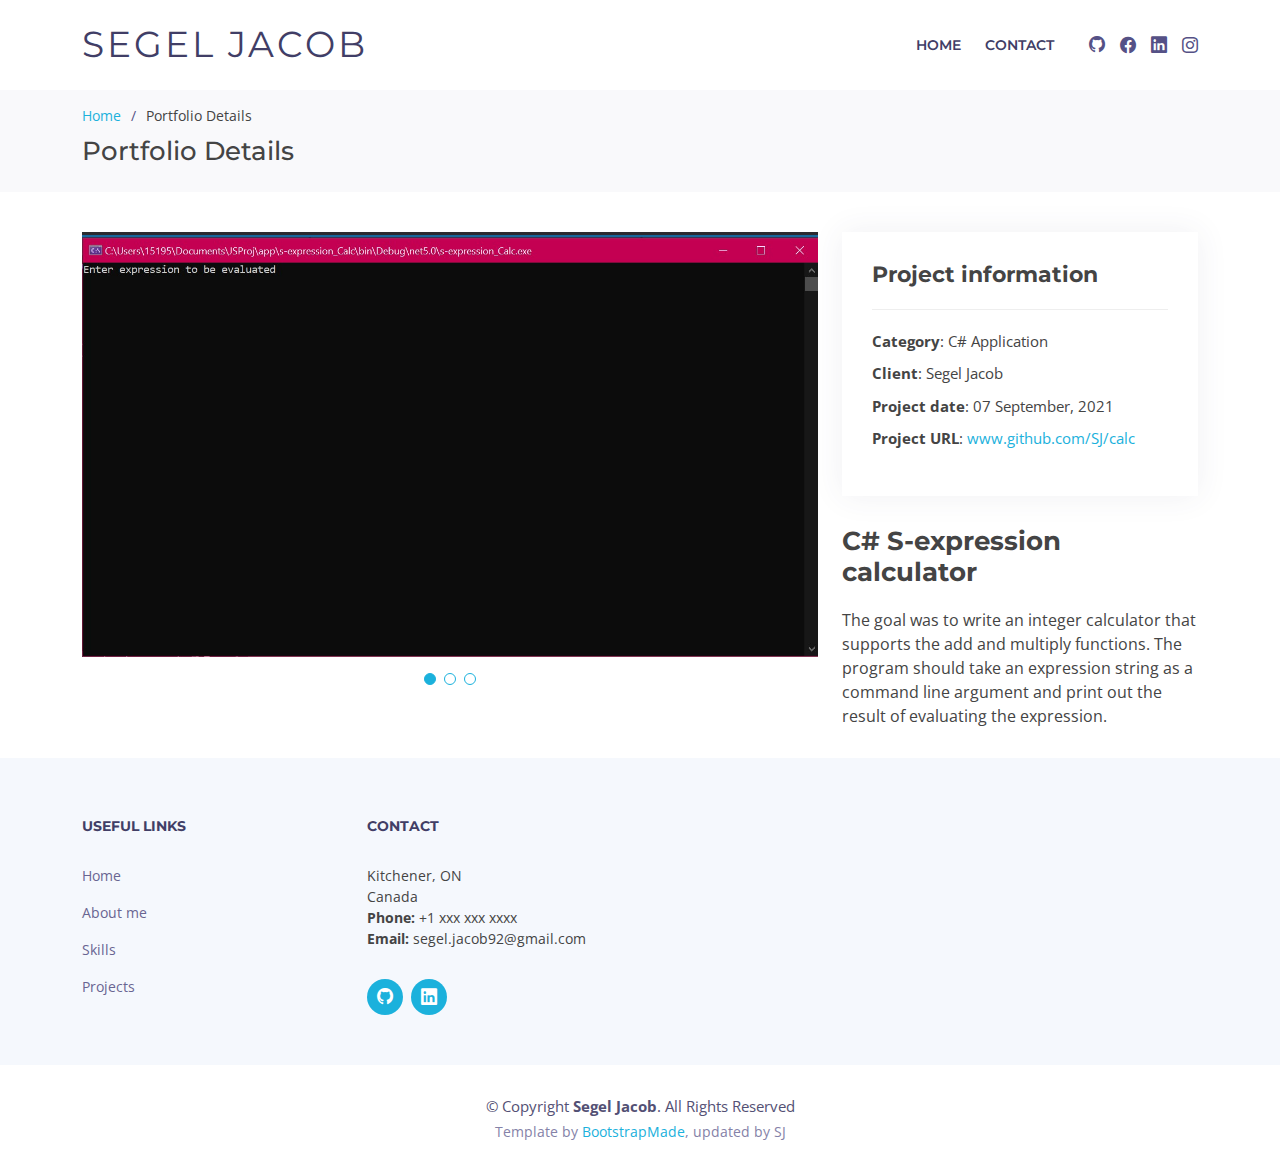
<file: portfolio-details-calc.html>
<!DOCTYPE html>
<html lang="en">
  <head>
    <meta charset="utf-8" />
    <meta content="width=device-width, initial-scale=1.0" name="viewport" />

    <title>Portfolio Details</title>
    <meta content="" name="description" />
    <meta content="" name="keywords" />

    <!-- Favicons -->
    <link href="assets/img/favicon.ico" rel="icon" />
    <link href="assets/img/apple-touch-icon.png" rel="apple-touch-icon" />

    <!-- Google Fonts -->
    <link
      href="https://fonts.googleapis.com/css?family=Open+Sans:300,300i,400,400i,600,600i,700,700i|Montserrat:300,400,500,600,700"
      rel="stylesheet"
    />

    <!-- Vendor CSS Files -->
    <link href="assets/vendor/aos/aos.css" rel="stylesheet" />
    <link
      href="assets/vendor/bootstrap/css/bootstrap.min.css"
      rel="stylesheet"
    />
    <link
      href="assets/vendor/bootstrap-icons/bootstrap-icons.css"
      rel="stylesheet"
    />
    <link
      href="assets/vendor/glightbox/css/glightbox.min.css"
      rel="stylesheet"
    />
    <link href="assets/vendor/swiper/swiper-bundle.min.css" rel="stylesheet" />

    <!-- Template Main CSS File -->
    <link href="assets/css/style.css" rel="stylesheet" />
  </head>

  <body>
    <!-- ======= Header ======= -->
    <header id="header" class="fixed-top d-flex align-items-center">
      <div class="container d-flex align-items-center">
        <h1 class="logo me-auto"><a href="index.html">Segel Jacob</a></h1>
        <!-- Uncomment below if you prefer to use an image logo -->
        <!-- <a href="index.html" class="logo me-auto"><img src="assets/img/logo.png" alt="" class="img-fluid"></a>-->

        <nav id="navbar" class="navbar order-last order-lg-0">
          <ul>
            <li><a class="nav-link scrollto" href="index.html">Home</a></li>
            </li>            
            <li><a class="nav-link scrollto" href="#footer">Contact</a></li>
          </ul>
          <i class="bi bi-list mobile-nav-toggle"></i>
        </nav>
        <!-- .navbar -->

        <div class="social-links">
          <a href="https://github.com/SegelJacob" class="github"
            ><i class="bi bi-github"></i
          ></a>
          <a href="#" class="facebook"><i class="bi bi-facebook"></i></a>
          <a href="www.linkedin.com/in/segel-jacob" class="linkedin"
            ><i class="bi bi-linkedin"></i
          ></a>
          <a href="#" class="instagram"><i class="bi bi-instagram"></i></a>
        </div>
      </div>
    </header>
    <!-- End Header -->

    <main id="main">
      <!-- ======= Breadcrumbs ======= -->
      <section id="breadcrumbs" class="breadcrumbs">
        <div class="container">
          <ol>
            <li><a href="index.html">Home</a></li>
            <li>Portfolio Details</li>
          </ol>
          <h2>Portfolio Details</h2>
        </div>
      </section>
      <!-- End Breadcrumbs -->

      <!-- ======= Portfolio Details Section ======= -->
      <section id="portfolio-details" class="portfolio-details">
        <div class="container">
          <div class="row gy-4">
            <div class="col-lg-8">
              <div class="portfolio-details-slider swiper">
                <div class="swiper-wrapper align-items-center">
                  <div class="swiper-slide">
                    <img src="assets/img/portfolio/portfolio-c-1.jpg" alt="" />
                  </div>

                  <div class="swiper-slide">
                    <img src="assets/img/portfolio/portfolio-c-2.jpg" alt="" />
                  </div>

                  <div class="swiper-slide">
                    <img src="assets/img/portfolio/portfolio-c-3.jpg" alt="" />
                  </div>
                </div>
                <div class="swiper-pagination"></div>
              </div>
            </div>

            <div class="col-lg-4">
              <div class="portfolio-info">
                <h3>Project information</h3>
                <ul>
                  <li><strong>Category</strong>: C# Application</li>
                  <li><strong>Client</strong>: Segel Jacob</li>
                  <li><strong>Project date</strong>: 07 September, 2021</li>
                  <li>
                    <strong>Project URL</strong>:
                    <a href="https://github.com/SegelJacob/s_expression_calc"
                      >www.github.com/SJ/calc</a
                    >
                  </li>
                </ul>
              </div>
              <div class="portfolio-description">
                <h2>C# S-expression calculator</h2>
                <p>
                  The goal was to write an integer calculator that supports the
                  add and multiply functions. The program should take an
                  expression string as a command line argument and print out the
                  result of evaluating the expression.
                </p>
              </div>
            </div>
          </div>
        </div>
      </section>
      <!-- End Portfolio Details Section -->
    </main>
    <!-- End #main -->

    <!-- ======= Footer ======= -->
  <footer id="footer" class="section-bg">
    <div class="footer-top">
      <div class="container">

        <div class="row">

          <div class="col-lg-6">

            <div class="row">

              <div class="col-lg-6">
                <div class="footer-links">
                  <h4>Useful Links</h4>
                  <ul>
                    <li><a href="index.html">Home</a></li>
                    <li><a href="index.html#about">About me</a></li>
                    <li><a href="index.html#services">Skills</a></li>
                    <li><a href="index.html#portfolio">Projects</a></li>                    
                  </ul>
                </div>               
              </div>
              <div class="col-lg-6">
                <div class="footer-links">
                  <h4>Contact</h4>
                  <p>
                    Kitchener, ON <br>
                    Canada <br>
                    <strong>Phone:</strong> +1 xxx xxx xxxx<br>
                    <strong>Email:</strong> segel.jacob92@gmail.com<br>
                  </p>
                </div>

                <div class="social-links">
                  <a href="https://github.com/SegelJacob" class="github"><i class="bi bi-github"></i></a>
                  <a href="www.linkedin.com/in/segel-jacob" class="linkedin"><i class="bi bi-linkedin"></i></a>
                </div>
              </div>

            </div>

          </div>         

        </div>

      </div>
    </div>

    <div class="container">
      <div class="copyright">
        &copy; Copyright <strong>Segel Jacob</strong>. All Rights Reserved
      </div>
      <div class="credits">
        Template by <a href="https://bootstrapmade.com/">BootstrapMade</a>, updated by SJ
      </div>
    </div>
  </footer>
  <!-- End  Footer -->

    <a
      href="#"
      class="back-to-top d-flex align-items-center justify-content-center"
      ><i class="bi bi-arrow-up-short"></i
    ></a>

    <!-- Vendor JS Files -->
    <script src="assets/vendor/aos/aos.js"></script>
    <script src="assets/vendor/bootstrap/js/bootstrap.bundle.min.js"></script>
    <script src="assets/vendor/glightbox/js/glightbox.min.js"></script>
    <script src="assets/vendor/isotope-layout/isotope.pkgd.min.js"></script>
    <script src="assets/vendor/php-email-form/validate.js"></script>
    <script src="assets/vendor/purecounter/purecounter.js"></script>
    <script src="assets/vendor/swiper/swiper-bundle.min.js"></script>

    <!-- Template Main JS File -->
    <script src="assets/js/main.js"></script>
  </body>
</html>
</file>
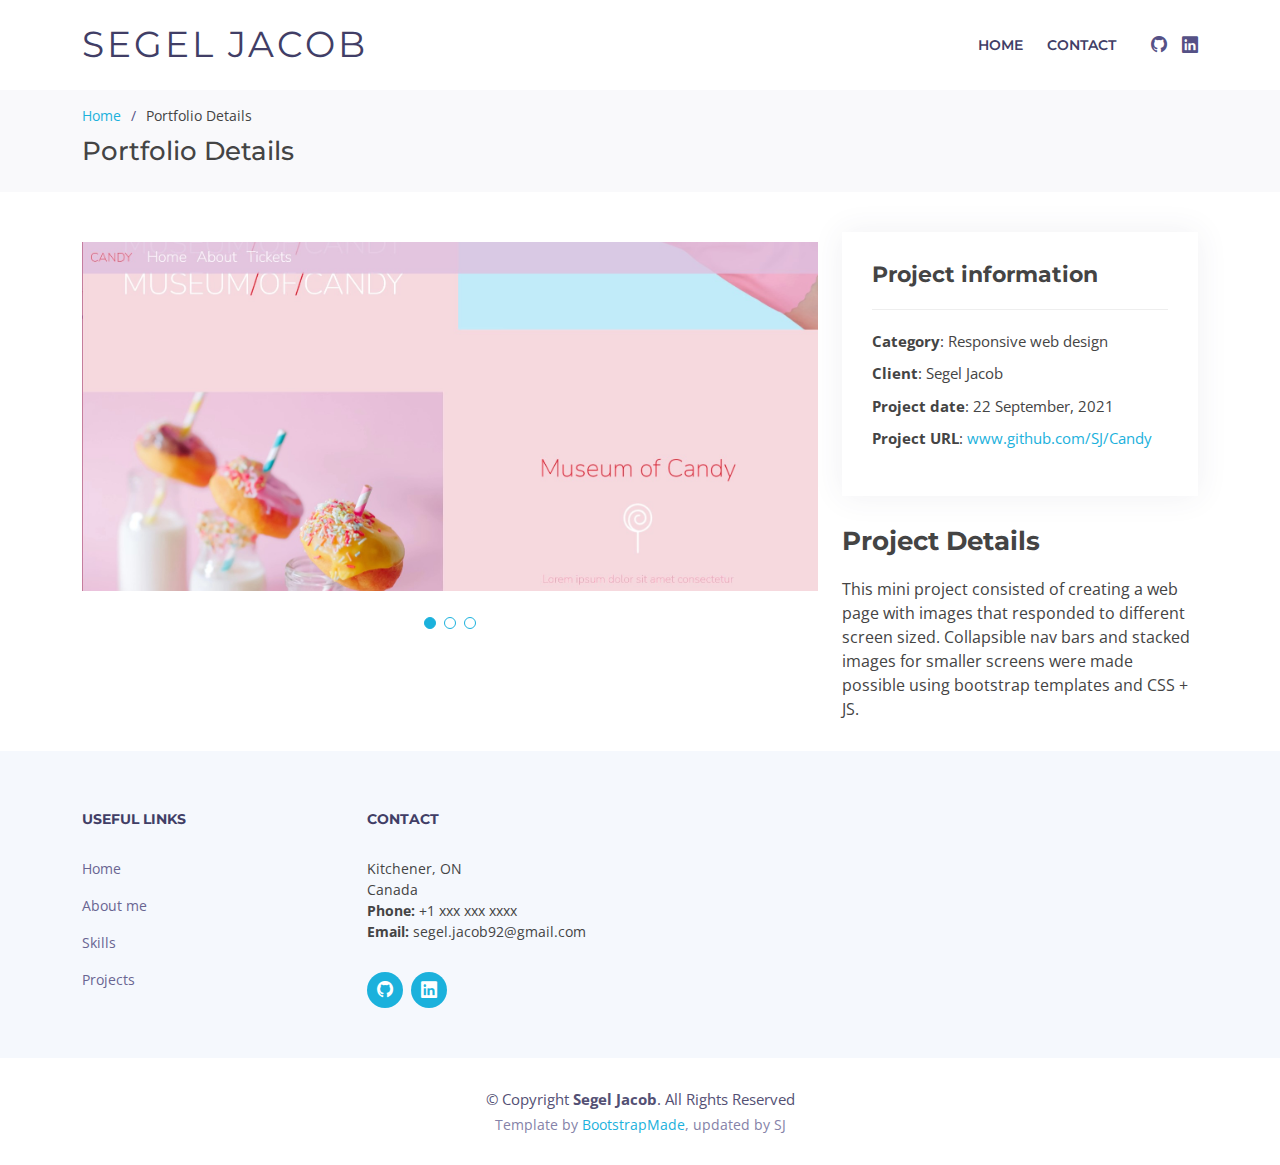
<file: portfolio-details-candy.html>
<!DOCTYPE html>
<html lang="en">
  <head>
    <meta charset="utf-8" />
    <meta content="width=device-width, initial-scale=1.0" name="viewport" />

    <title>Portfolio Details</title>
    <meta content="" name="description" />
    <meta content="" name="keywords" />

    <!-- Favicons -->
    <link href="assets/img/favicon.ico" rel="icon" />
    <link href="assets/img/apple-touch-icon.png" rel="apple-touch-icon" />

    <!-- Google Fonts -->
    <link
      href="https://fonts.googleapis.com/css?family=Open+Sans:300,300i,400,400i,600,600i,700,700i|Montserrat:300,400,500,600,700"
      rel="stylesheet"
    />

    <!-- Vendor CSS Files -->
    <link href="assets/vendor/aos/aos.css" rel="stylesheet" />
    <link
      href="assets/vendor/bootstrap/css/bootstrap.min.css"
      rel="stylesheet"
    />
    <link
      href="assets/vendor/bootstrap-icons/bootstrap-icons.css"
      rel="stylesheet"
    />
    <link
      href="assets/vendor/glightbox/css/glightbox.min.css"
      rel="stylesheet"
    />
    <link href="assets/vendor/swiper/swiper-bundle.min.css" rel="stylesheet" />

    <!-- Template Main CSS File -->
    <link href="assets/css/style.css" rel="stylesheet" />
  </head>

  <body>
    <!-- ======= Header ======= -->
    <header id="header" class="fixed-top d-flex align-items-center">
      <div class="container d-flex align-items-center">
        <h1 class="logo me-auto"><a href="index.html">Segel Jacob</a></h1>
        <!-- Uncomment below if you prefer to use an image logo -->
        <!-- <a href="index.html" class="logo me-auto"><img src="assets/img/logo.png" alt="" class="img-fluid"></a>-->

        <nav id="navbar" class="navbar order-last order-lg-0">
          <ul>
            <li><a class="nav-link scrollto" href="index.html">Home</a></li>
            <li><a class="nav-link scrollto" href="#footer">Contact</a></li>
          </ul>
          <i class="bi bi-list mobile-nav-toggle"></i>
        </nav>
        <!-- .navbar -->

        <div class="social-links">
          <a href="https://github.com/SegelJacob" class="github"
            ><i class="bi bi-github"></i
          ></a>
          <a href="www.linkedin.com/in/segel-jacob" class="linkedin"
            ><i class="bi bi-linkedin"></i
          ></a>
        </div>
      </div>
    </header>
    <!-- End Header -->

    <main id="main">
      <!-- ======= Breadcrumbs ======= -->
      <section id="breadcrumbs" class="breadcrumbs">
        <div class="container">
          <ol>
            <li><a href="index.html">Home</a></li>
            <li>Portfolio Details</li>
          </ol>
          <h2>Portfolio Details</h2>
        </div>
      </section>
      <!-- End Breadcrumbs -->

      <!-- ======= Portfolio Details Section ======= -->
      <section id="portfolio-details" class="portfolio-details">
        <div class="container">
          <div class="row gy-4">
            <div class="col-lg-8">
              <div class="portfolio-details-slider swiper">
                <div class="swiper-wrapper align-items-center">
                  <div class="swiper-slide">
                    <img src="assets/img/portfolio/candy-1.jpg" alt="" />
                  </div>

                  <div class="swiper-slide">
                    <img src="assets/img/portfolio/candy-2.jpg" alt="" />
                  </div>

                  <div class="swiper-slide">
                    <img src="assets/img/portfolio/candy-3.jpg" alt="" />
                  </div>
                </div>
                <div class="swiper-pagination"></div>
              </div>
            </div>

            <div class="col-lg-4">
              <div class="portfolio-info">
                <h3>Project information</h3>
                <ul>
                  <li><strong>Category</strong>: Responsive web design</li>
                  <li><strong>Client</strong>: Segel Jacob</li>
                  <li><strong>Project date</strong>: 22 September, 2021</li>
                  <li>
                    <strong>Project URL</strong>:
                    <a href="https://github.com/SegelJacob/museumOfCandy"
                      >www.github.com/SJ/Candy</a
                    >
                  </li>
                </ul>
              </div>
              <div class="portfolio-description">
                <h2>Project Details</h2>
                <p>
                  This mini project consisted of creating a web page with images
                  that responded to different screen sized. Collapsible nav bars
                  and stacked images for smaller screens were made possible
                  using bootstrap templates and CSS + JS.
                </p>
              </div>
            </div>
          </div>
        </div>
      </section>
      <!-- End Portfolio Details Section -->
    </main>
    <!-- End #main -->

    <!-- ======= Footer ======= -->
    <footer id="footer" class="section-bg">
      <div class="footer-top">
        <div class="container">
          <div class="row">
            <div class="col-lg-6">
              <div class="row">
                <div class="col-lg-6">
                  <div class="footer-links">
                    <h4>Useful Links</h4>
                    <ul>
                      <li><a href="index.html">Home</a></li>
                      <li><a href="index.html#about">About me</a></li>
                      <li><a href="index.html#services">Skills</a></li>
                      <li><a href="index.html#portfolio">Projects</a></li>                    
                    </ul>
                  </div>
                </div>
                <div class="col-lg-6">
                  <div class="footer-links">
                    <h4>Contact</h4>
                    <p>
                      Kitchener, ON <br />
                      Canada <br />
                      <strong>Phone:</strong> +1 xxx xxx xxxx<br />
                      <strong>Email:</strong> segel.jacob92@gmail.com<br />
                    </p>
                  </div>

                  <div class="social-links">
                    <a href="https://github.com/SegelJacob" class="github"
                      ><i class="bi bi-github"></i
                    ></a>
                    <a href="www.linkedin.com/in/segel-jacob" class="linkedin"
                      ><i class="bi bi-linkedin"></i
                    ></a>
                  </div>
                </div>
              </div>
            </div>
          </div>
        </div>
      </div>

      <div class="container">
        <div class="copyright">
          &copy; Copyright <strong>Segel Jacob</strong>. All Rights Reserved
        </div>
        <div class="credits">
          Template by <a href="https://bootstrapmade.com/">BootstrapMade</a>,
          updated by SJ
        </div>
      </div>
    </footer>
    <!-- End  Footer -->

    <a
      href="#"
      class="back-to-top d-flex align-items-center justify-content-center"
      ><i class="bi bi-arrow-up-short"></i
    ></a>

    <!-- Vendor JS Files -->
    <script src="assets/vendor/aos/aos.js"></script>
    <script src="assets/vendor/bootstrap/js/bootstrap.bundle.min.js"></script>
    <script src="assets/vendor/glightbox/js/glightbox.min.js"></script>
    <script src="assets/vendor/isotope-layout/isotope.pkgd.min.js"></script>
    <script src="assets/vendor/php-email-form/validate.js"></script>
    <script src="assets/vendor/purecounter/purecounter.js"></script>
    <script src="assets/vendor/swiper/swiper-bundle.min.js"></script>

    <!-- Template Main JS File -->
    <script src="assets/js/main.js"></script>
  </body>
</html>
</file>
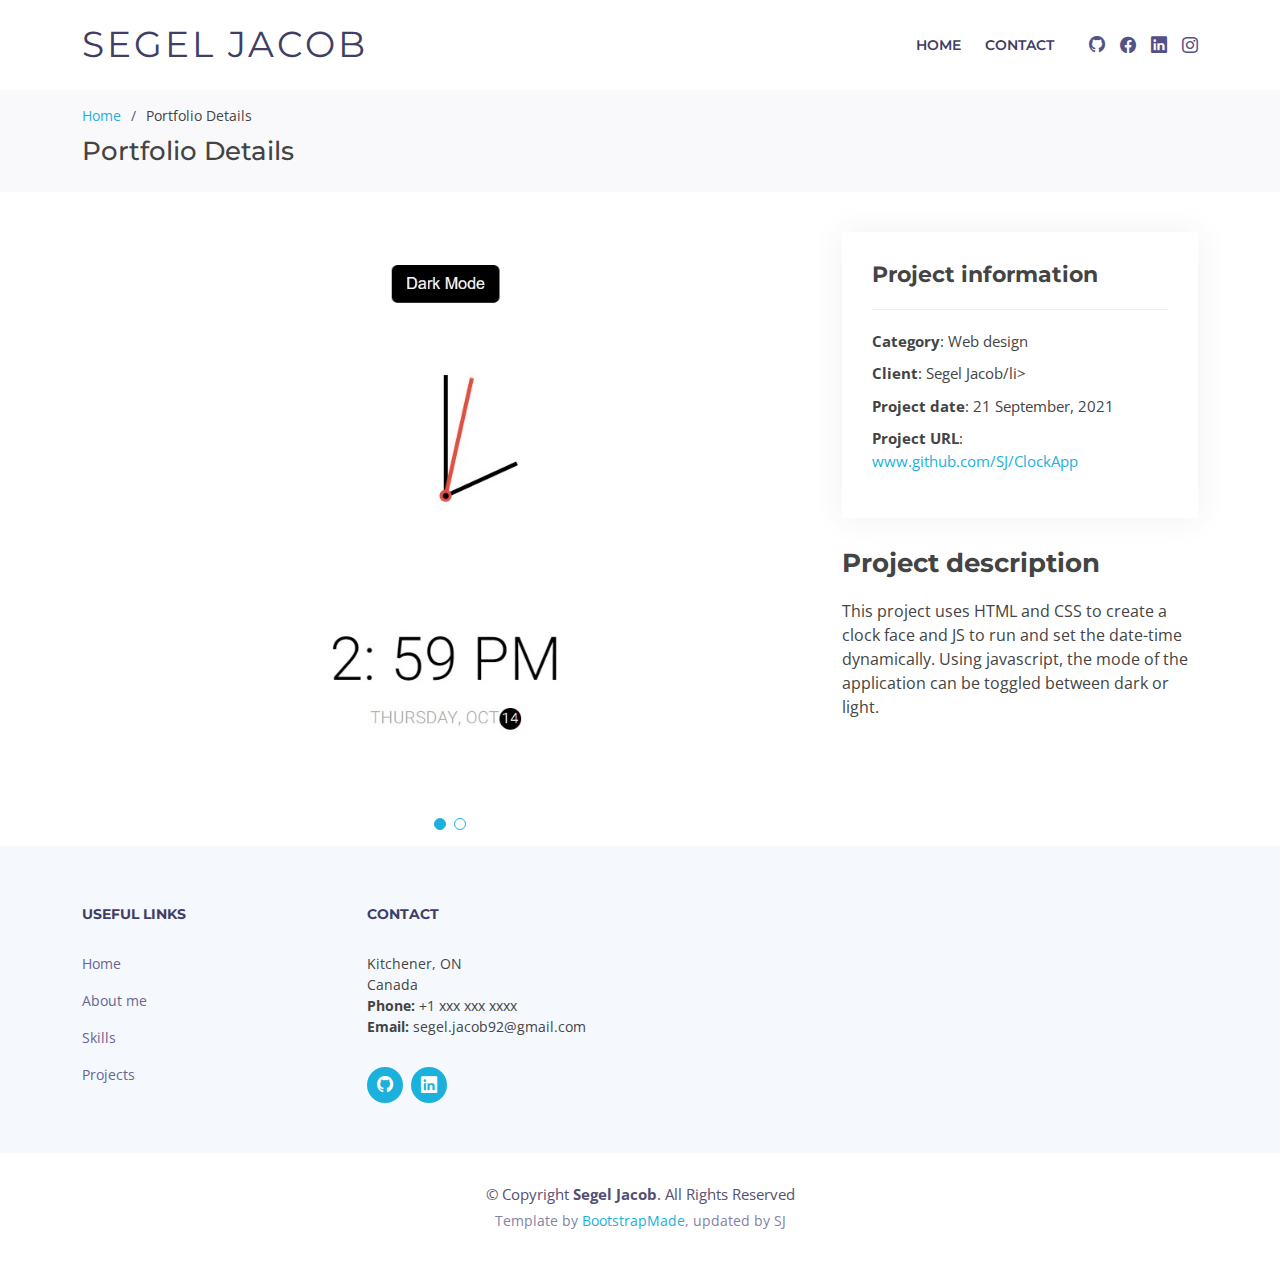
<file: portfolio-details-comp1.html>
<!DOCTYPE html>
<html lang="en">
  <head>
    <meta charset="utf-8" />
    <meta content="width=device-width, initial-scale=1.0" name="viewport" />

    <title>Portfolio Details</title>
    <meta content="" name="description" />
    <meta content="" name="keywords" />

    <!-- Favicons -->
    <link href="assets/img/favicon.ico" rel="icon" />
    <link href="assets/img/apple-touch-icon.png" rel="apple-touch-icon" />

    <!-- Google Fonts -->
    <link
      href="https://fonts.googleapis.com/css?family=Open+Sans:300,300i,400,400i,600,600i,700,700i|Montserrat:300,400,500,600,700"
      rel="stylesheet"
    />

    <!-- Vendor CSS Files -->
    <link href="assets/vendor/aos/aos.css" rel="stylesheet" />
    <link
      href="assets/vendor/bootstrap/css/bootstrap.min.css"
      rel="stylesheet"
    />
    <link
      href="assets/vendor/bootstrap-icons/bootstrap-icons.css"
      rel="stylesheet"
    />
    <link
      href="assets/vendor/glightbox/css/glightbox.min.css"
      rel="stylesheet"
    />
    <link href="assets/vendor/swiper/swiper-bundle.min.css" rel="stylesheet" />

    <!-- Template Main CSS File -->
    <link href="assets/css/style.css" rel="stylesheet" />
  </head>

  <body>
    <!-- ======= Header ======= -->
    <header id="header" class="fixed-top d-flex align-items-center">
      <div class="container d-flex align-items-center">
        <h1 class="logo me-auto"><a href="index.html">Segel Jacob</a></h1>

        <nav id="navbar" class="navbar order-last order-lg-0">
          <ul>
            <li><a class="nav-link scrollto" href="index.html">Home</a></li>
            <li><a class="nav-link scrollto" href="#footer">Contact</a></li>
          </ul>
          <i class="bi bi-list mobile-nav-toggle"></i>
        </nav>
        <!-- .navbar -->

        <div class="social-links">
          <a href="https://github.com/SegelJacob" class="github"
            ><i class="bi bi-github"></i
          ></a>
          <a href="#" class="facebook"><i class="bi bi-facebook"></i></a>
          <a href="www.linkedin.com/in/segel-jacob" class="linkedin"
            ><i class="bi bi-linkedin"></i
          ></a>
          <a href="#" class="instagram"><i class="bi bi-instagram"></i></a>
        </div>
      </div>
    </header>
    <!-- End Header -->

    <main id="main">
      <!-- ======= Breadcrumbs ======= -->
      <section id="breadcrumbs" class="breadcrumbs">
        <div class="container">
          <ol>
            <li><a href="index.html">Home</a></li>
            <li>Portfolio Details</li>
          </ol>
          <h2>Portfolio Details</h2>
        </div>
      </section>
      <!-- End Breadcrumbs -->

      <!-- ======= Portfolio Details Section ======= -->
      <section id="portfolio-details" class="portfolio-details">
        <div class="container">
          <div class="row gy-4">
            <div class="col-lg-8">
              <div class="portfolio-details-slider swiper">
                <div class="swiper-wrapper align-items-center">
                  <div class="swiper-slide">
                    <img src="assets/img/portfolio/cl-1.jpg" alt="" />
                  </div>

                  <div class="swiper-slide">
                    <img src="assets/img/portfolio/cl-2.jpg" alt="" />
                  </div>
                </div>
                <div class="swiper-pagination"></div>
              </div>
            </div>

            <div class="col-lg-4">
              <div class="portfolio-info">
                <h3>Project information</h3>
                <ul>
                  <li><strong>Category</strong>: Web design</li>
                  <li><strong>Client</strong>: Segel Jacob/li></li>
                  <li><strong>Project date</strong>: 21 September, 2021</li>
                  <li>
                    <strong>Project URL</strong>:
                    <a href="https://github.com/SegelJacob/clockApp"
                      >www.github.com/SJ/ClockApp</a
                    >
                  </li>
                </ul>
              </div>
              <div class="portfolio-description">
                <h2>Project description</h2>
                <p>
                  This project uses HTML and CSS to create a clock face and JS
                  to run and set the date-time dynamically. Using javascript,
                  the mode of the application can be toggled between dark or
                  light.
                </p>
              </div>
            </div>
          </div>
        </div>
      </section>
      <!-- End Portfolio Details Section -->
    </main>
    <!-- End #main -->

    <!-- ======= Footer ======= -->
    <footer id="footer" class="section-bg">
      <div class="footer-top">
        <div class="container">
          <div class="row">
            <div class="col-lg-6">
              <div class="row">
                <div class="col-lg-6">
                  <div class="footer-links">
                    <h4>Useful Links</h4>
                    <ul>
                      <li><a href="index.html">Home</a></li>
                      <li><a href="index.html#about">About me</a></li>
                      <li><a href="index.html#services">Skills</a></li>
                      <li><a href="index.html#portfolio">Projects</a></li>
                    </ul>
                  </div>
                </div>
                <div class="col-lg-6">
                  <div class="footer-links">
                    <h4>Contact</h4>
                    <p>
                      Kitchener, ON <br />
                      Canada <br />
                      <strong>Phone:</strong> +1 xxx xxx xxxx<br />
                      <strong>Email:</strong> segel.jacob92@gmail.com<br />
                    </p>
                  </div>

                  <div class="social-links">
                    <a href="https://github.com/SegelJacob" class="github"
                      ><i class="bi bi-github"></i
                    ></a>
                    <a href="www.linkedin.com/in/segel-jacob" class="linkedin"
                      ><i class="bi bi-linkedin"></i
                    ></a>
                  </div>
                </div>
              </div>
            </div>
          </div>
        </div>
      </div>

      <div class="container">
        <div class="copyright">
          &copy; Copyright <strong>Segel Jacob</strong>. All Rights Reserved
        </div>
        <div class="credits">
          Template by <a href="https://bootstrapmade.com/">BootstrapMade</a>,
          updated by SJ
        </div>
      </div>
    </footer>
    <!-- End  Footer -->

    <a
      href="#"
      class="back-to-top d-flex align-items-center justify-content-center"
      ><i class="bi bi-arrow-up-short"></i
    ></a>

    <!-- Vendor JS Files -->
    <script src="assets/vendor/aos/aos.js"></script>
    <script src="assets/vendor/bootstrap/js/bootstrap.bundle.min.js"></script>
    <script src="assets/vendor/glightbox/js/glightbox.min.js"></script>
    <script src="assets/vendor/isotope-layout/isotope.pkgd.min.js"></script>
    <script src="assets/vendor/php-email-form/validate.js"></script>
    <script src="assets/vendor/purecounter/purecounter.js"></script>
    <script src="assets/vendor/swiper/swiper-bundle.min.js"></script>

    <!-- Template Main JS File -->
    <script src="assets/js/main.js"></script>
  </body>
</html>
</file>
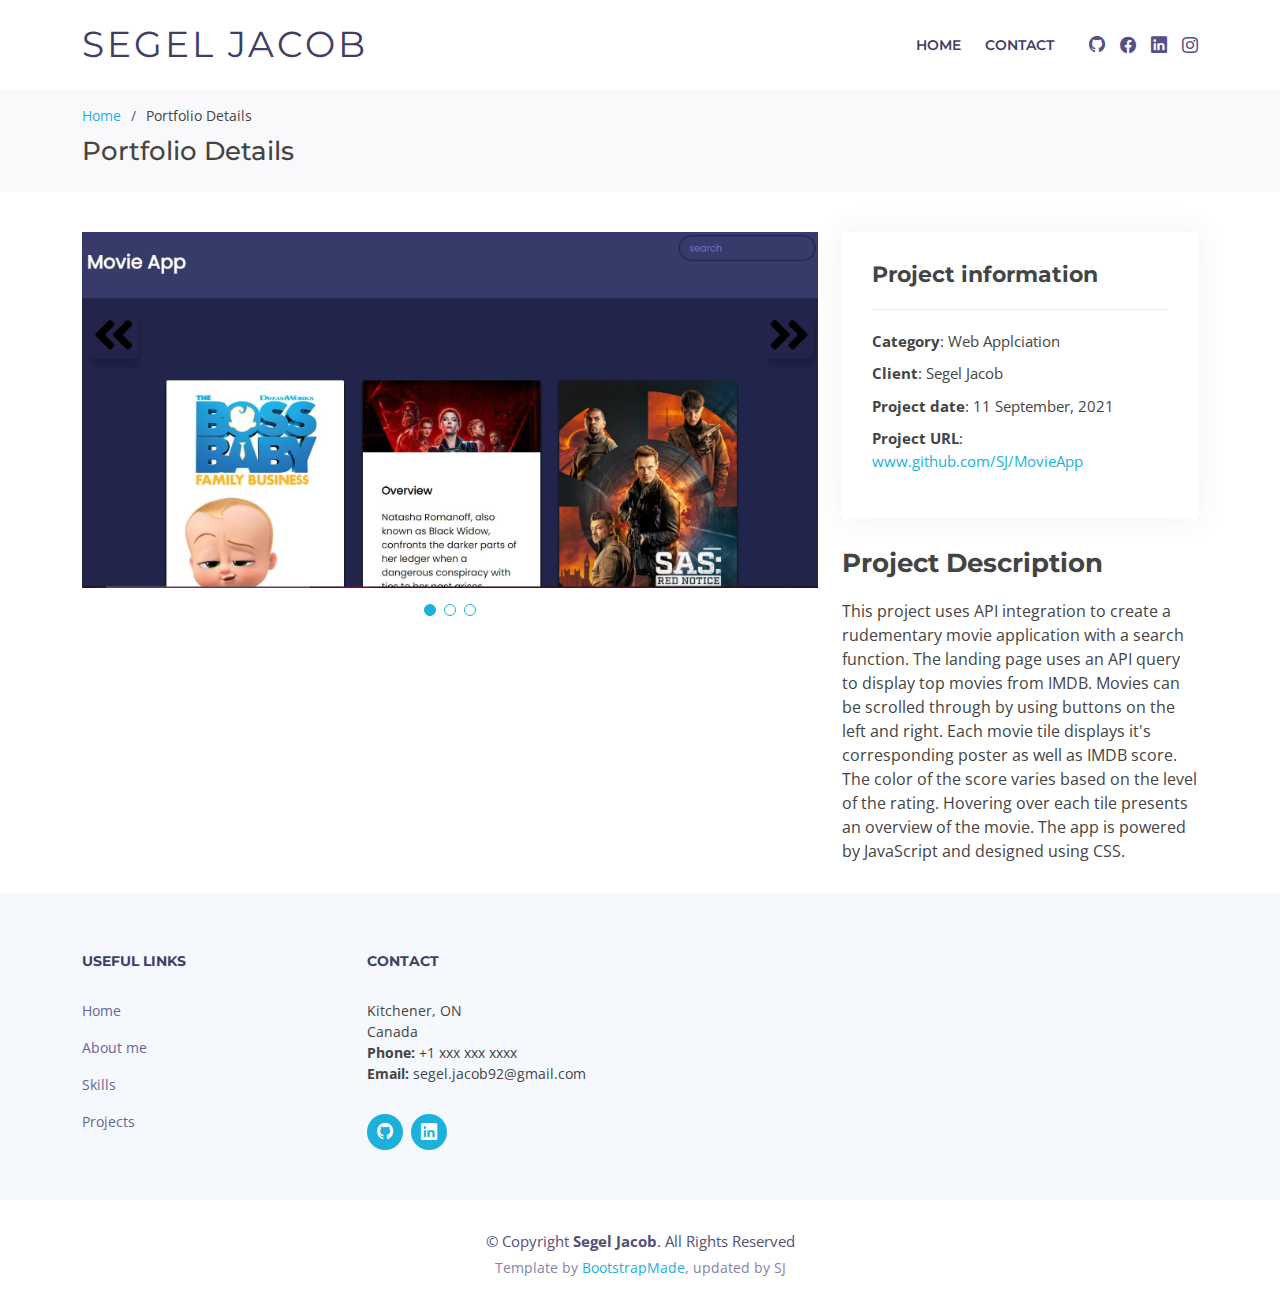
<file: portfolio-details-comp2.html>
<!DOCTYPE html>
<html lang="en">
  <head>
    <meta charset="utf-8" />
    <meta content="width=device-width, initial-scale=1.0" name="viewport" />

    <title>Portfolio Details</title>
    <meta content="" name="description" />
    <meta content="" name="keywords" />

    <!-- Favicons -->
    <link href="assets/img/favicon.ico" rel="icon" />
    <link href="assets/img/apple-touch-icon.png" rel="apple-touch-icon" />

    <!-- Google Fonts -->
    <link
      href="https://fonts.googleapis.com/css?family=Open+Sans:300,300i,400,400i,600,600i,700,700i|Montserrat:300,400,500,600,700"
      rel="stylesheet"
    />

    <!-- Vendor CSS Files -->
    <link href="assets/vendor/aos/aos.css" rel="stylesheet" />
    <link
      href="assets/vendor/bootstrap/css/bootstrap.min.css"
      rel="stylesheet"
    />
    <link
      href="assets/vendor/bootstrap-icons/bootstrap-icons.css"
      rel="stylesheet"
    />
    <link
      href="assets/vendor/glightbox/css/glightbox.min.css"
      rel="stylesheet"
    />
    <link href="assets/vendor/swiper/swiper-bundle.min.css" rel="stylesheet" />

    <!-- Template Main CSS File -->
    <link href="assets/css/style.css" rel="stylesheet" />
  </head>

  <body>
    <!-- ======= Header ======= -->
    <header id="header" class="fixed-top d-flex align-items-center">
      <div class="container d-flex align-items-center">
        <h1 class="logo me-auto"><a href="index.html">Segel Jacob</a></h1>

        <nav id="navbar" class="navbar order-last order-lg-0">
          <ul>
            <li><a class="nav-link scrollto" href="index.html">Home</a></li>
            <li><a class="nav-link scrollto" href="#footer">Contact</a></li>
          </ul>
          <i class="bi bi-list mobile-nav-toggle"></i>
        </nav>
        <!-- .navbar -->

        <div class="social-links">
          <a href="https://github.com/SegelJacob" class="github"
            ><i class="bi bi-github"></i
          ></a>
          <a href="#" class="facebook"><i class="bi bi-facebook"></i></a>
          <a href="www.linkedin.com/in/segel-jacob" class="linkedin"
            ><i class="bi bi-linkedin"></i
          ></a>
          <a href="#" class="instagram"><i class="bi bi-instagram"></i></a>
        </div>
      </div>
    </header>
    <!-- End Header -->

    <main id="main">
      <!-- ======= Breadcrumbs ======= -->
      <section id="breadcrumbs" class="breadcrumbs">
        <div class="container">
          <ol>
            <li><a href="index.html">Home</a></li>
            <li>Portfolio Details</li>
          </ol>
          <h2>Portfolio Details</h2>
        </div>
      </section>
      <!-- End Breadcrumbs -->

      <!-- ======= Portfolio Details Section ======= -->
      <section id="portfolio-details" class="portfolio-details">
        <div class="container">
          <div class="row gy-4">
            <div class="col-lg-8">
              <div class="portfolio-details-slider swiper">
                <div class="swiper-wrapper align-items-center">
                  <div class="swiper-slide">
                    <img src="assets/img/portfolio/m-1.jpg" alt="" />
                  </div>

                  <div class="swiper-slide">
                    <img src="assets/img/portfolio/m-2.jpg" alt="" />
                  </div>

                  <div class="swiper-slide">
                    <img src="assets/img/portfolio/m-3.jpg" alt="" />
                  </div>
                </div>
                <div class="swiper-pagination"></div>
              </div>
            </div>

            <div class="col-lg-4">
              <div class="portfolio-info">
                <h3>Project information</h3>
                <ul>
                  <li><strong>Category</strong>: Web Applciation</li>
                  <li><strong>Client</strong>: Segel Jacob</li>
                  <li><strong>Project date</strong>: 11 September, 2021</li>
                  <li>
                    <strong>Project URL</strong>:
                    <a href="https://github.com/SegelJacob/movieApp"
                      >www.github.com/SJ/MovieApp</a
                    >
                  </li>
                </ul>
              </div>
              <div class="portfolio-description">
                <h2>Project Description</h2>
                <p>
                  This project uses API integration to create a rudementary
                  movie application with a search function. The landing page
                  uses an API query to display top movies from IMDB. Movies can
                  be scrolled through by using buttons on the left and right.
                  Each movie tile displays it's corresponding poster as well as
                  IMDB score. The color of the score varies based on the level
                  of the rating. Hovering over each tile presents an overview of
                  the movie. The app is powered by JavaScript and designed using
                  CSS.
                </p>
              </div>
            </div>
          </div>
        </div>
      </section>
      <!-- End Portfolio Details Section -->
    </main>
    <!-- End #main -->

    <!-- ======= Footer ======= -->
    <footer id="footer" class="section-bg">
      <div class="footer-top">
        <div class="container">
          <div class="row">
            <div class="col-lg-6">
              <div class="row">
                <div class="col-lg-6">
                  <div class="footer-links">
                    <h4>Useful Links</h4>
                    <ul>
                      <li><a href="index.html">Home</a></li>
                      <li><a href="index.html#about">About me</a></li>
                      <li><a href="index.html#services">Skills</a></li>
                      <li><a href="index.html#portfolio">Projects</a></li>
                    </ul>
                  </div>
                </div>
                <div class="col-lg-6">
                  <div class="footer-links">
                    <h4>Contact</h4>
                    <p>
                      Kitchener, ON <br />
                      Canada <br />
                      <strong>Phone:</strong> +1 xxx xxx xxxx<br />
                      <strong>Email:</strong> segel.jacob92@gmail.com<br />
                    </p>
                  </div>

                  <div class="social-links">
                    <a href="https://github.com/SegelJacob" class="github"
                      ><i class="bi bi-github"></i
                    ></a>
                    <a href="www.linkedin.com/in/segel-jacob" class="linkedin"
                      ><i class="bi bi-linkedin"></i
                    ></a>
                  </div>
                </div>
              </div>
            </div>
          </div>
        </div>
      </div>

      <div class="container">
        <div class="copyright">
          &copy; Copyright <strong>Segel Jacob</strong>. All Rights Reserved
        </div>
        <div class="credits">
          Template by <a href="https://bootstrapmade.com/">BootstrapMade</a>,
          updated by SJ
        </div>
      </div>
    </footer>
    <!-- End  Footer -->

    <a
      href="#"
      class="back-to-top d-flex align-items-center justify-content-center"
      ><i class="bi bi-arrow-up-short"></i
    ></a>

    <!-- Vendor JS Files -->
    <script src="assets/vendor/aos/aos.js"></script>
    <script src="assets/vendor/bootstrap/js/bootstrap.bundle.min.js"></script>
    <script src="assets/vendor/glightbox/js/glightbox.min.js"></script>
    <script src="assets/vendor/isotope-layout/isotope.pkgd.min.js"></script>
    <script src="assets/vendor/php-email-form/validate.js"></script>
    <script src="assets/vendor/purecounter/purecounter.js"></script>
    <script src="assets/vendor/swiper/swiper-bundle.min.js"></script>

    <!-- Template Main JS File -->
    <script src="assets/js/main.js"></script>
  </body>
</html>
</file>
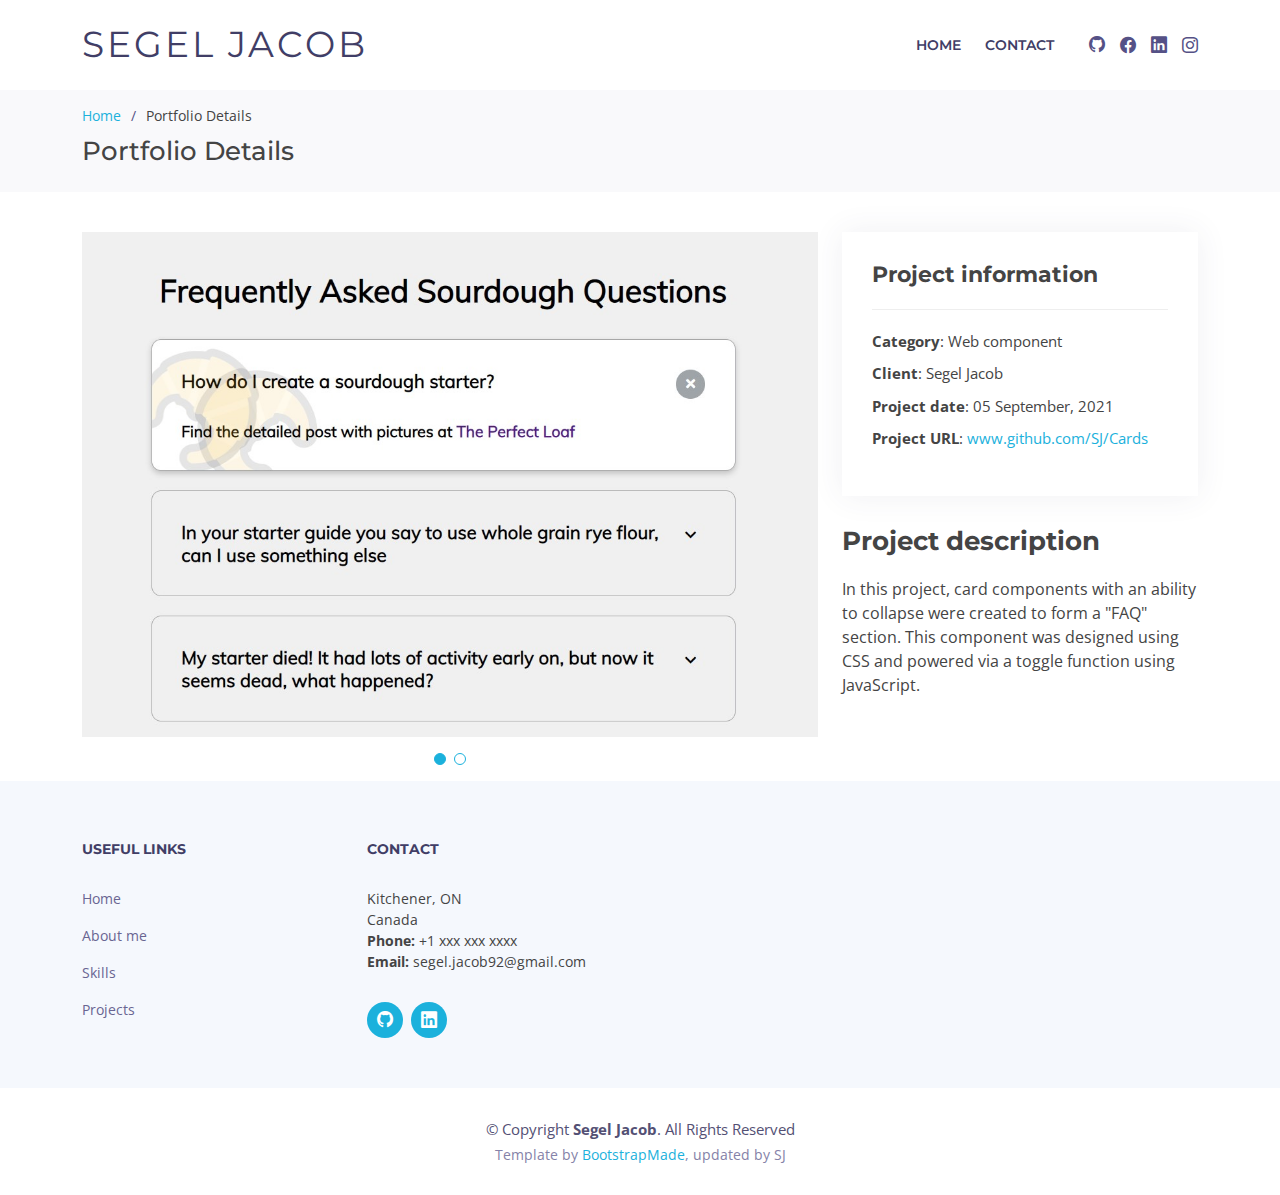
<file: portfolio-details-comp3.html>
<!DOCTYPE html>
<html lang="en">
  <head>
    <meta charset="utf-8" />
    <meta content="width=device-width, initial-scale=1.0" name="viewport" />

    <title>Portfolio Details</title>
    <meta content="" name="description" />
    <meta content="" name="keywords" />

    <!-- Favicons -->
    <link href="assets/img/favicon.ico" rel="icon" />
    <link href="assets/img/apple-touch-icon.png" rel="apple-touch-icon" />

    <!-- Google Fonts -->
    <link
      href="https://fonts.googleapis.com/css?family=Open+Sans:300,300i,400,400i,600,600i,700,700i|Montserrat:300,400,500,600,700"
      rel="stylesheet"
    />

    <!-- Vendor CSS Files -->
    <link href="assets/vendor/aos/aos.css" rel="stylesheet" />
    <link
      href="assets/vendor/bootstrap/css/bootstrap.min.css"
      rel="stylesheet"
    />
    <link
      href="assets/vendor/bootstrap-icons/bootstrap-icons.css"
      rel="stylesheet"
    />
    <link
      href="assets/vendor/glightbox/css/glightbox.min.css"
      rel="stylesheet"
    />
    <link href="assets/vendor/swiper/swiper-bundle.min.css" rel="stylesheet" />

    <!-- Template Main CSS File -->
    <link href="assets/css/style.css" rel="stylesheet" />
  </head>

  <body>
    <!-- ======= Header ======= -->
    <header id="header" class="fixed-top d-flex align-items-center">
      <div class="container d-flex align-items-center">
        <h1 class="logo me-auto"><a href="index.html">Segel Jacob</a></h1>

        <nav id="navbar" class="navbar order-last order-lg-0">
          <ul>
            <li><a class="nav-link scrollto" href="index.html">Home</a></li>
            <li><a class="nav-link scrollto" href="#footer">Contact</a></li>
          </ul>
          <i class="bi bi-list mobile-nav-toggle"></i>
        </nav>
        <!-- .navbar -->

        <div class="social-links">
          <a href="https://github.com/SegelJacob" class="github"
            ><i class="bi bi-github"></i
          ></a>
          <a href="#" class="facebook"><i class="bi bi-facebook"></i></a>
          <a href="www.linkedin.com/in/segel-jacob" class="linkedin"
            ><i class="bi bi-linkedin"></i
          ></a>
          <a href="#" class="instagram"><i class="bi bi-instagram"></i></a>
        </div>
      </div>
    </header>
    <!-- End Header -->

    <main id="main">
      <!-- ======= Breadcrumbs ======= -->
      <section id="breadcrumbs" class="breadcrumbs">
        <div class="container">
          <ol>
            <li><a href="index.html">Home</a></li>
            <li>Portfolio Details</li>
          </ol>
          <h2>Portfolio Details</h2>
        </div>
      </section>
      <!-- End Breadcrumbs -->

      <!-- ======= Portfolio Details Section ======= -->
      <section id="portfolio-details" class="portfolio-details">
        <div class="container">
          <div class="row gy-4">
            <div class="col-lg-8">
              <div class="portfolio-details-slider swiper">
                <div class="swiper-wrapper align-items-center">
                  <div class="swiper-slide">
                    <img src="assets/img/portfolio/cc-1.jpg" alt="" />
                  </div>

                  <div class="swiper-slide">
                    <img src="assets/img/portfolio/cc.jpg" alt="" />
                  </div>
                </div>
                <div class="swiper-pagination"></div>
              </div>
            </div>

            <div class="col-lg-4">
              <div class="portfolio-info">
                <h3>Project information</h3>
                <ul>
                  <li><strong>Category</strong>: Web component</li>
                  <li><strong>Client</strong>: Segel Jacob</li>
                  <li><strong>Project date</strong>: 05 September, 2021</li>
                  <li>
                    <strong>Project URL</strong>:
                    <a href="https://github.com/SegelJacob/cardCollapse"
                      >www.github.com/SJ/Cards</a
                    >
                  </li>
                </ul>
              </div>
              <div class="portfolio-description">
                <h2>Project description</h2>
                <p>
                  In this project, card components with an ability to collapse
                  were created to form a "FAQ" section. This component was
                  designed using CSS and powered via a toggle function using
                  JavaScript.
                </p>
              </div>
            </div>
          </div>
        </div>
      </section>
      <!-- End Portfolio Details Section -->
    </main>
    <!-- End #main -->

    <!-- ======= Footer ======= -->
    <footer id="footer" class="section-bg">
      <div class="footer-top">
        <div class="container">
          <div class="row">
            <div class="col-lg-6">
              <div class="row">
                <div class="col-lg-6">
                  <div class="footer-links">
                    <h4>Useful Links</h4>
                    <ul>
                      <li><a href="index.html">Home</a></li>
                      <li><a href="index.html#about">About me</a></li>
                      <li><a href="index.html#services">Skills</a></li>
                      <li><a href="index.html#portfolio">Projects</a></li>
                    </ul>
                  </div>
                </div>
                <div class="col-lg-6">
                  <div class="footer-links">
                    <h4>Contact</h4>
                    <p>
                      Kitchener, ON <br />
                      Canada <br />
                      <strong>Phone:</strong> +1 xxx xxx xxxx<br />
                      <strong>Email:</strong> segel.jacob92@gmail.com<br />
                    </p>
                  </div>

                  <div class="social-links">
                    <a href="https://github.com/SegelJacob" class="github"
                      ><i class="bi bi-github"></i
                    ></a>
                    <a href="www.linkedin.com/in/segel-jacob" class="linkedin"
                      ><i class="bi bi-linkedin"></i
                    ></a>
                  </div>
                </div>
              </div>
            </div>
          </div>
        </div>
      </div>

      <div class="container">
        <div class="copyright">
          &copy; Copyright <strong>Segel Jacob</strong>. All Rights Reserved
        </div>
        <div class="credits">
          Template by <a href="https://bootstrapmade.com/">BootstrapMade</a>,
          updated by SJ
        </div>
      </div>
    </footer>
    <!-- End  Footer -->

    <a
      href="#"
      class="back-to-top d-flex align-items-center justify-content-center"
      ><i class="bi bi-arrow-up-short"></i
    ></a>

    <!-- Vendor JS Files -->
    <script src="assets/vendor/aos/aos.js"></script>
    <script src="assets/vendor/bootstrap/js/bootstrap.bundle.min.js"></script>
    <script src="assets/vendor/glightbox/js/glightbox.min.js"></script>
    <script src="assets/vendor/isotope-layout/isotope.pkgd.min.js"></script>
    <script src="assets/vendor/php-email-form/validate.js"></script>
    <script src="assets/vendor/purecounter/purecounter.js"></script>
    <script src="assets/vendor/swiper/swiper-bundle.min.js"></script>

    <!-- Template Main JS File -->
    <script src="assets/js/main.js"></script>
  </body>
</html>
</file>
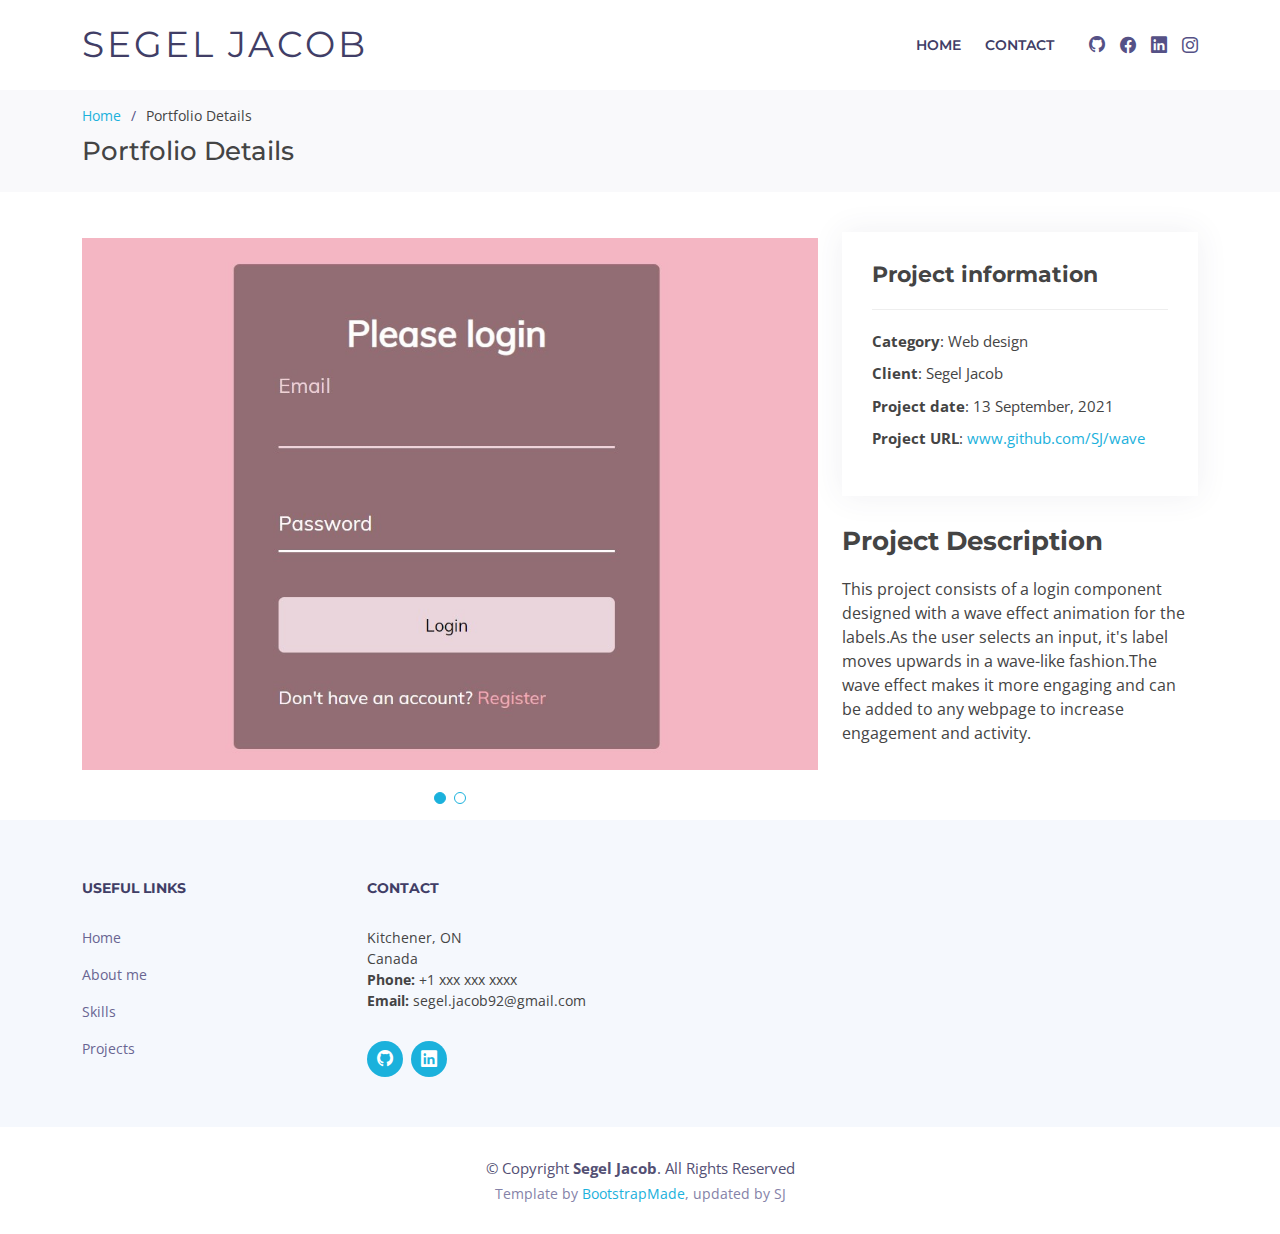
<file: portfolio-details-comp4.html>
<!DOCTYPE html>
<html lang="en">
  <head>
    <meta charset="utf-8" />
    <meta content="width=device-width, initial-scale=1.0" name="viewport" />

    <title>Portfolio Details</title>
    <meta content="" name="description" />
    <meta content="" name="keywords" />

    <!-- Favicons -->
    <link href="assets/img/favicon.ico" rel="icon" />
    <link href="assets/img/apple-touch-icon.png" rel="apple-touch-icon" />

    <!-- Google Fonts -->
    <link
      href="https://fonts.googleapis.com/css?family=Open+Sans:300,300i,400,400i,600,600i,700,700i|Montserrat:300,400,500,600,700"
      rel="stylesheet"
    />

    <!-- Vendor CSS Files -->
    <link href="assets/vendor/aos/aos.css" rel="stylesheet" />
    <link
      href="assets/vendor/bootstrap/css/bootstrap.min.css"
      rel="stylesheet"
    />
    <link
      href="assets/vendor/bootstrap-icons/bootstrap-icons.css"
      rel="stylesheet"
    />
    <link
      href="assets/vendor/glightbox/css/glightbox.min.css"
      rel="stylesheet"
    />
    <link href="assets/vendor/swiper/swiper-bundle.min.css" rel="stylesheet" />

    <!-- Template Main CSS File -->
    <link href="assets/css/style.css" rel="stylesheet" />
  </head>

  <body>
    <!-- ======= Header ======= -->
    <header id="header" class="fixed-top d-flex align-items-center">
      <div class="container d-flex align-items-center">
        <h1 class="logo me-auto"><a href="index.html">Segel Jacob</a></h1>

        <nav id="navbar" class="navbar order-last order-lg-0">
          <ul>
            <li><a class="nav-link scrollto" href="index.html">Home</a></li>
            <li><a class="nav-link scrollto" href="#footer">Contact</a></li>
          </ul>
          <i class="bi bi-list mobile-nav-toggle"></i>
        </nav>
        <!-- .navbar -->

        <div class="social-links">
          <a href="https://github.com/SegelJacob" class="github"
            ><i class="bi bi-github"></i
          ></a>
          <a href="#" class="facebook"><i class="bi bi-facebook"></i></a>
          <a href="www.linkedin.com/in/segel-jacob" class="linkedin"
            ><i class="bi bi-linkedin"></i
          ></a>
          <a href="#" class="instagram"><i class="bi bi-instagram"></i></a>
        </div>
      </div>
    </header>
    <!-- End Header -->

    <main id="main">
      <!-- ======= Breadcrumbs ======= -->
      <section id="breadcrumbs" class="breadcrumbs">
        <div class="container">
          <ol>
            <li><a href="index.html">Home</a></li>
            <li>Portfolio Details</li>
          </ol>
          <h2>Portfolio Details</h2>
        </div>
      </section>
      <!-- End Breadcrumbs -->

      <!-- ======= Portfolio Details Section ======= -->
      <section id="portfolio-details" class="portfolio-details">
        <div class="container">
          <div class="row gy-4">
            <div class="col-lg-8">
              <div class="portfolio-details-slider swiper">
                <div class="swiper-wrapper align-items-center">
                  <div class="swiper-slide">
                    <img src="assets/img/portfolio/wave-1.jpg" alt="" />
                  </div>

                  <div class="swiper-slide">
                    <img src="assets/img/portfolio/wave-2.jpg" alt="" />
                  </div>
                </div>
                <div class="swiper-pagination"></div>
              </div>
            </div>

            <div class="col-lg-4">
              <div class="portfolio-info">
                <h3>Project information</h3>
                <ul>
                  <li><strong>Category</strong>: Web design</li>
                  <li><strong>Client</strong>: Segel Jacob</li>
                  <li><strong>Project date</strong>: 13 September, 2021</li>
                  <li>
                    <strong>Project URL</strong>:
                    <a href="https://github.com/SegelJacob/waveEffect"
                      >www.github.com/SJ/wave</a
                    >
                  </li>
                </ul>
              </div>
              <div class="portfolio-description">
                <h2>Project Description</h2>
                <p>
                  This project consists of a login component designed with a
                  wave effect animation for the labels.As the user selects an
                  input, it's label moves upwards in a wave-like fashion.The
                  wave effect makes it more engaging and can be added to any
                  webpage to increase engagement and activity.
                </p>
              </div>
            </div>
          </div>
        </div>
      </section>
      <!-- End Portfolio Details Section -->
    </main>
    <!-- End #main -->

    <!-- ======= Footer ======= -->
    <footer id="footer" class="section-bg">
      <div class="footer-top">
        <div class="container">
          <div class="row">
            <div class="col-lg-6">
              <div class="row">
                <div class="col-lg-6">
                  <div class="footer-links">
                    <h4>Useful Links</h4>
                    <ul>
                      <li><a href="index.html">Home</a></li>
                      <li><a href="index.html#about">About me</a></li>
                      <li><a href="index.html#services">Skills</a></li>
                      <li><a href="index.html#portfolio">Projects</a></li>
                    </ul>
                  </div>
                </div>
                <div class="col-lg-6">
                  <div class="footer-links">
                    <h4>Contact</h4>
                    <p>
                      Kitchener, ON <br />
                      Canada <br />
                      <strong>Phone:</strong> +1 xxx xxx xxxx<br />
                      <strong>Email:</strong> segel.jacob92@gmail.com<br />
                    </p>
                  </div>

                  <div class="social-links">
                    <a href="https://github.com/SegelJacob" class="github"
                      ><i class="bi bi-github"></i
                    ></a>
                    <a href="www.linkedin.com/in/segel-jacob" class="linkedin"
                      ><i class="bi bi-linkedin"></i
                    ></a>
                  </div>
                </div>
              </div>
            </div>
          </div>
        </div>
      </div>

      <div class="container">
        <div class="copyright">
          &copy; Copyright <strong>Segel Jacob</strong>. All Rights Reserved
        </div>
        <div class="credits">
          Template by <a href="https://bootstrapmade.com/">BootstrapMade</a>,
          updated by SJ
        </div>
      </div>
    </footer>
    <!-- End  Footer -->

    <a
      href="#"
      class="back-to-top d-flex align-items-center justify-content-center"
      ><i class="bi bi-arrow-up-short"></i
    ></a>

    <!-- Vendor JS Files -->
    <script src="assets/vendor/aos/aos.js"></script>
    <script src="assets/vendor/bootstrap/js/bootstrap.bundle.min.js"></script>
    <script src="assets/vendor/glightbox/js/glightbox.min.js"></script>
    <script src="assets/vendor/isotope-layout/isotope.pkgd.min.js"></script>
    <script src="assets/vendor/php-email-form/validate.js"></script>
    <script src="assets/vendor/purecounter/purecounter.js"></script>
    <script src="assets/vendor/swiper/swiper-bundle.min.js"></script>

    <!-- Template Main JS File -->
    <script src="assets/js/main.js"></script>
  </body>
</html>
</file>
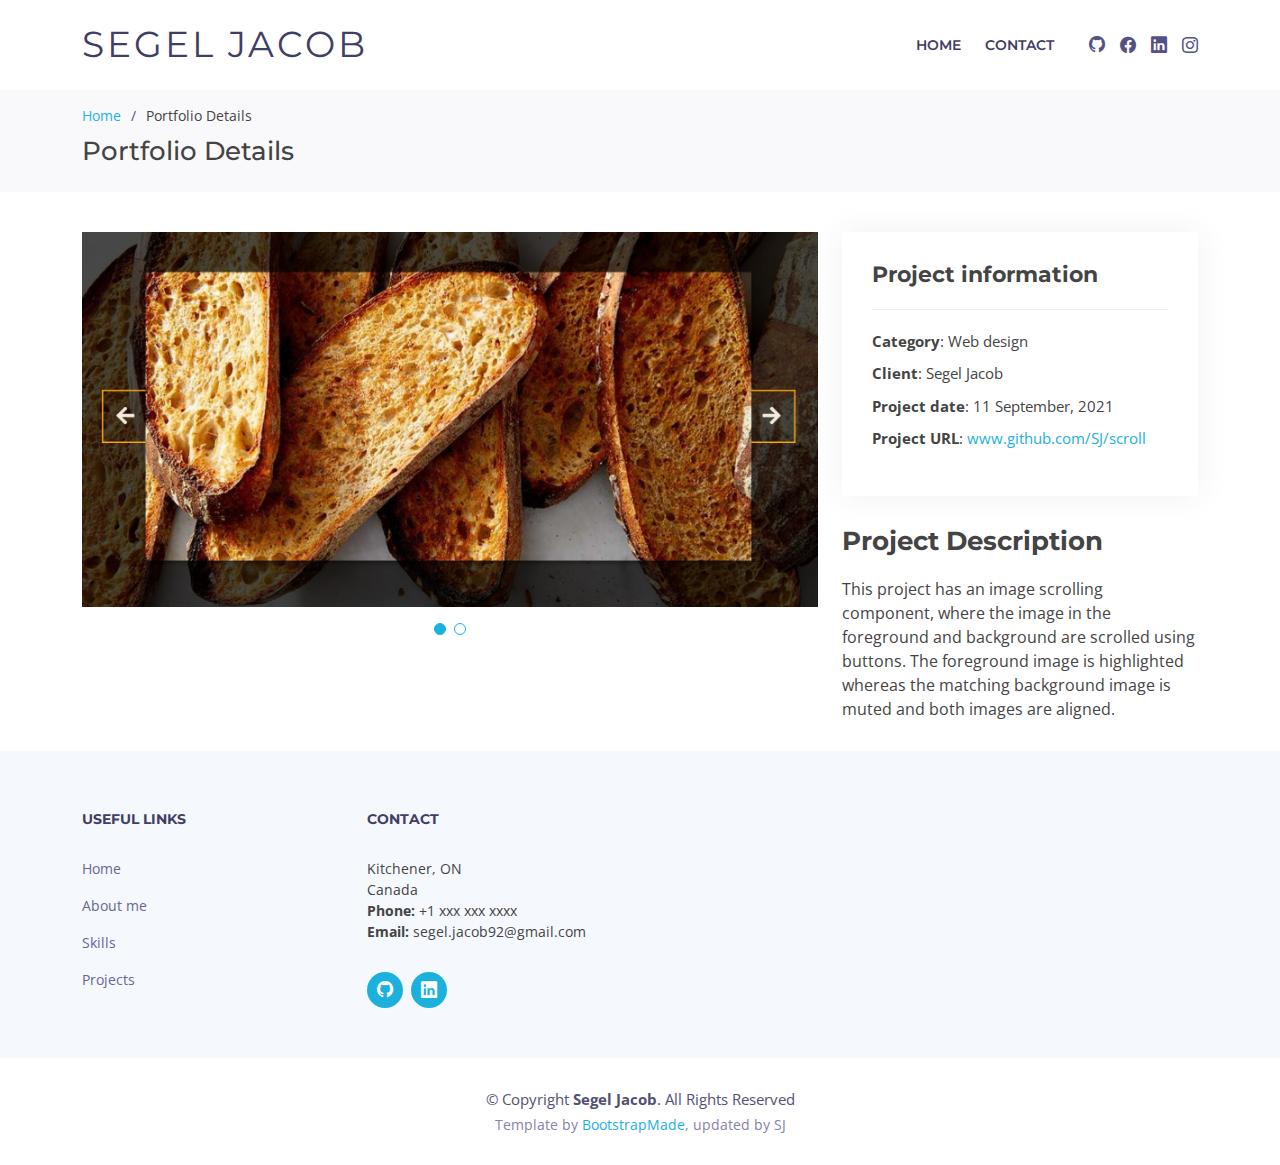
<file: portfolio-details-comp5.html>
<!DOCTYPE html>
<html lang="en">
  <head>
    <meta charset="utf-8" />
    <meta content="width=device-width, initial-scale=1.0" name="viewport" />

    <title>Portfolio Details</title>
    <meta content="" name="description" />
    <meta content="" name="keywords" />

    <!-- Favicons -->
    <link href="assets/img/favicon.ico" rel="icon" />
    <link href="assets/img/apple-touch-icon.png" rel="apple-touch-icon" />

    <!-- Google Fonts -->
    <link
      href="https://fonts.googleapis.com/css?family=Open+Sans:300,300i,400,400i,600,600i,700,700i|Montserrat:300,400,500,600,700"
      rel="stylesheet"
    />

    <!-- Vendor CSS Files -->
    <link href="assets/vendor/aos/aos.css" rel="stylesheet" />
    <link
      href="assets/vendor/bootstrap/css/bootstrap.min.css"
      rel="stylesheet"
    />
    <link
      href="assets/vendor/bootstrap-icons/bootstrap-icons.css"
      rel="stylesheet"
    />
    <link
      href="assets/vendor/glightbox/css/glightbox.min.css"
      rel="stylesheet"
    />
    <link href="assets/vendor/swiper/swiper-bundle.min.css" rel="stylesheet" />

    <!-- Template Main CSS File -->
    <link href="assets/css/style.css" rel="stylesheet" />
  </head>

  <body>
    <!-- ======= Header ======= -->
    <header id="header" class="fixed-top d-flex align-items-center">
      <div class="container d-flex align-items-center">
        <h1 class="logo me-auto"><a href="index.html">Segel Jacob</a></h1>

        <nav id="navbar" class="navbar order-last order-lg-0">
          <ul>
            <li><a class="nav-link scrollto" href="index.html">Home</a></li>
            <li><a class="nav-link scrollto" href="#footer">Contact</a></li>
          </ul>
          <i class="bi bi-list mobile-nav-toggle"></i>
        </nav>
        <!-- .navbar -->

        <div class="social-links">
          <a href="https://github.com/SegelJacob" class="github"
            ><i class="bi bi-github"></i
          ></a>
          <a href="#" class="facebook"><i class="bi bi-facebook"></i></a>
          <a href="www.linkedin.com/in/segel-jacob" class="linkedin"
            ><i class="bi bi-linkedin"></i
          ></a>
          <a href="#" class="instagram"><i class="bi bi-instagram"></i></a>
        </div>
      </div>
    </header>
    <!-- End Header -->

    <main id="main">
      <!-- ======= Breadcrumbs ======= -->
      <section id="breadcrumbs" class="breadcrumbs">
        <div class="container">
          <ol>
            <li><a href="index.html">Home</a></li>
            <li>Portfolio Details</li>
          </ol>
          <h2>Portfolio Details</h2>
        </div>
      </section>
      <!-- End Breadcrumbs -->

      <!-- ======= Portfolio Details Section ======= -->
      <section id="portfolio-details" class="portfolio-details">
        <div class="container">
          <div class="row gy-4">
            <div class="col-lg-8">
              <div class="portfolio-details-slider swiper">
                <div class="swiper-wrapper align-items-center">
                  <div class="swiper-slide">
                    <img src="assets/img/portfolio/bread-1.jpg" alt="" />
                  </div>

                  <div class="swiper-slide">
                    <img src="assets/img/portfolio/bread-2.jpg" alt="" />
                  </div>
                </div>
                <div class="swiper-pagination"></div>
              </div>
            </div>

            <div class="col-lg-4">
              <div class="portfolio-info">
                <h3>Project information</h3>
                <ul>
                  <li><strong>Category</strong>: Web design</li>
                  <li><strong>Client</strong>: Segel Jacob</li>
                  <li><strong>Project date</strong>: 11 September, 2021</li>
                  <li>
                    <strong>Project URL</strong>:
                    <a href="https://github.com/SegelJacob/backgroundSlider"
                      >www.github.com/SJ/scroll</a
                    >
                  </li>
                </ul>
              </div>
              <div class="portfolio-description">
                <h2>Project Description</h2>
                <p>
                  This project has an image scrolling component, where the image
                  in the foreground and background are scrolled using buttons.
                  The foreground image is highlighted whereas the matching
                  background image is muted and both images are aligned.
                </p>
              </div>
            </div>
          </div>
        </div>
      </section>
      <!-- End Portfolio Details Section -->
    </main>
    <!-- End #main -->

    <!-- ======= Footer ======= -->
    <footer id="footer" class="section-bg">
      <div class="footer-top">
        <div class="container">
          <div class="row">
            <div class="col-lg-6">
              <div class="row">
                <div class="col-lg-6">
                  <div class="footer-links">
                    <h4>Useful Links</h4>
                    <ul>
                      <li><a href="index.html">Home</a></li>
                      <li><a href="index.html#about">About me</a></li>
                      <li><a href="index.html#services">Skills</a></li>
                      <li><a href="index.html#portfolio">Projects</a></li>
                    </ul>
                  </div>
                </div>
                <div class="col-lg-6">
                  <div class="footer-links">
                    <h4>Contact</h4>
                    <p>
                      Kitchener, ON <br />
                      Canada <br />
                      <strong>Phone:</strong> +1 xxx xxx xxxx<br />
                      <strong>Email:</strong> segel.jacob92@gmail.com<br />
                    </p>
                  </div>

                  <div class="social-links">
                    <a href="https://github.com/SegelJacob" class="github"
                      ><i class="bi bi-github"></i
                    ></a>
                    <a href="www.linkedin.com/in/segel-jacob" class="linkedin"
                      ><i class="bi bi-linkedin"></i
                    ></a>
                  </div>
                </div>
              </div>
            </div>
          </div>
        </div>
      </div>

      <div class="container">
        <div class="copyright">
          &copy; Copyright <strong>Segel Jacob</strong>. All Rights Reserved
        </div>
        <div class="credits">
          Template by <a href="https://bootstrapmade.com/">BootstrapMade</a>,
          updated by SJ
        </div>
      </div>
    </footer>
    <!-- End  Footer -->

    <a
      href="#"
      class="back-to-top d-flex align-items-center justify-content-center"
      ><i class="bi bi-arrow-up-short"></i
    ></a>

    <!-- Vendor JS Files -->
    <script src="assets/vendor/aos/aos.js"></script>
    <script src="assets/vendor/bootstrap/js/bootstrap.bundle.min.js"></script>
    <script src="assets/vendor/glightbox/js/glightbox.min.js"></script>
    <script src="assets/vendor/isotope-layout/isotope.pkgd.min.js"></script>
    <script src="assets/vendor/php-email-form/validate.js"></script>
    <script src="assets/vendor/purecounter/purecounter.js"></script>
    <script src="assets/vendor/swiper/swiper-bundle.min.js"></script>

    <!-- Template Main JS File -->
    <script src="assets/js/main.js"></script>
  </body>
</html>
</file>
<file: assets/css/style.css>
/**
* Template Name: Rapid - v4.6.0
* Template URL: https://bootstrapmade.com/rapid-multipurpose-bootstrap-business-template/
* Author: BootstrapMade.com
* License: https://bootstrapmade.com/license/
*/

/*--------------------------------------------------------------
# General
--------------------------------------------------------------*/
body {
  background: #fff;
  color: #444;
  font-family: "Open Sans", sans-serif;
}

a {
  color: #1bb1dc;
  text-decoration: none;
  transition: 0.5s;
}

a:hover, a:active, a:focus {
  color: #0a98c0;
  outline: none;
  text-decoration: none;
}

p {
  padding: 0;
  margin: 0 0 30px 0;
}

h1, h2, h3, h4, h5, h6 {
  font-family: "Montserrat", sans-serif;
  font-weight: 400;
  margin: 0 0 20px 0;
  padding: 0;
}

/*--------------------------------------------------------------
# Back to top button
--------------------------------------------------------------*/
.back-to-top {
  position: fixed;
  visibility: hidden;
  opacity: 0;
  right: 15px;
  bottom: 15px;
  z-index: 996;
  background: #1bb1dc;
  width: 40px;
  height: 40px;
  border-radius: 50px;
  transition: all 0.4s;
}
.back-to-top i {
  font-size: 28px;
  color: #fff;
  line-height: 0;
}
.back-to-top:hover {
  background: #39c0e7;
  color: #fff;
}
.back-to-top.active {
  visibility: visible;
  opacity: 1;
}

/*--------------------------------------------------------------
# Disable aos animation delay on mobile devices
--------------------------------------------------------------*/
@media screen and (max-width: 768px) {
  [data-aos-delay] {
    transition-delay: 0 !important;
  }
}
/*--------------------------------------------------------------
# Header
--------------------------------------------------------------*/
#header {
  background: #fff;
  transition: all 0.5s;
  z-index: 997;
  height: 90px;
}
#header.header-transparent {
  background: transparent;
}
#header.header-scrolled {
  background: #fff;
  height: 70px;
  box-shadow: 0px 0px 30px rgba(127, 137, 161, 0.3);
}
#header .logo {
  font-size: 36px;
  margin: 0;
  padding: 0;
  font-weight: 400;
  letter-spacing: 3px;
  text-transform: uppercase;
}
#header .logo a {
  color: #413e66;
}
#header .logo img {
  max-height: 40px;
}
#header .social-links {
  margin: 0 0 0 20px;
  display: inline-flex;
  align-items: center;
  justify-content: center;
}
#header .social-links a {
  color: #555186;
  transition: 0.3s;
  line-height: 0;
  margin-left: 15px;
}
#header .social-links a i {
  line-height: 0;
}
#header .social-links a:hover {
  color: #1bb1dc;
}
@media (max-width: 992px) {
  #header .social-links {
    margin: 0 15px 0 0;
  }
}
@media (max-width: 992px) {
  #header .logo {
    font-size: 28px;
  }
}

/*--------------------------------------------------------------
# Navigation Menu
--------------------------------------------------------------*/
/**
* Desktop Navigation 
*/
.navbar {
  padding: 0;
}
.navbar ul {
  margin: 0;
  padding: 0;
  display: flex;
  list-style: none;
  align-items: center;
}
.navbar li {
  position: relative;
}
.navbar a, .navbar a:focus {
  display: flex;
  align-items: center;
  justify-content: space-between;
  padding: 10px 0 10px 24px;
  font-family: "Montserrat", sans-serif;
  text-transform: uppercase;
  font-size: 14px;
  font-weight: 600;
  color: #413e66;
  white-space: nowrap;
  transition: 0.3s;
}
.navbar a i, .navbar a:focus i {
  font-size: 12px;
  line-height: 0;
  margin-left: 5px;
}
.navbar a:hover, .navbar .active, .navbar .active:focus, .navbar li:hover > a {
  color: #1bb1dc;
}
.navbar .dropdown ul {
  display: block;
  position: absolute;
  left: 24px;
  top: calc(100% + 30px);
  margin: 0;
  padding: 10px 0;
  z-index: 99;
  opacity: 0;
  visibility: hidden;
  background: #fff;
  box-shadow: 0px 0px 30px rgba(127, 137, 161, 0.25);
  transition: 0.3s;
}
.navbar .dropdown ul li {
  min-width: 200px;
}
.navbar .dropdown ul a {
  padding: 10px 20px;
  text-transform: none;
  font-weight: 400;
}
.navbar .dropdown ul a i {
  font-size: 12px;
}
.navbar .dropdown ul a:hover, .navbar .dropdown ul .active:hover, .navbar .dropdown ul li:hover > a {
  color: #1bb1dc;
}
.navbar .dropdown:hover > ul {
  opacity: 1;
  top: 100%;
  visibility: visible;
}
.navbar .dropdown .dropdown ul {
  top: 0;
  left: calc(100% - 30px);
  visibility: hidden;
}
.navbar .dropdown .dropdown:hover > ul {
  opacity: 1;
  top: 0;
  left: 100%;
  visibility: visible;
}
@media (max-width: 1366px) {
  .navbar .dropdown .dropdown ul {
    left: -90%;
  }
  .navbar .dropdown .dropdown:hover > ul {
    left: -100%;
  }
}

/**
* Mobile Navigation 
*/
.mobile-nav-toggle {
  color: #413e66;
  font-size: 28px;
  cursor: pointer;
  display: none;
  line-height: 0;
  transition: 0.5s;
}
.mobile-nav-toggle.bi-x {
  color: #fff;
}

@media (max-width: 991px) {
  .mobile-nav-toggle {
    display: block;
  }

  .navbar ul {
    display: none;
  }
}
.navbar-mobile {
  position: fixed;
  overflow: hidden;
  top: 0;
  right: 0;
  left: 0;
  bottom: 0;
  background: rgba(45, 43, 70, 0.9);
  transition: 0.3s;
  z-index: 999;
}
.navbar-mobile .mobile-nav-toggle {
  position: absolute;
  top: 15px;
  right: 15px;
}
.navbar-mobile ul {
  display: block;
  position: absolute;
  top: 55px;
  right: 15px;
  bottom: 15px;
  left: 15px;
  padding: 10px 0;
  background-color: #fff;
  overflow-y: auto;
  transition: 0.3s;
}
.navbar-mobile a, .navbar-mobile a:focus {
  padding: 10px 20px;
  font-size: 15px;
  color: #413e66;
}
.navbar-mobile a:hover, .navbar-mobile .active, .navbar-mobile li:hover > a {
  color: #1bb1dc;
}
.navbar-mobile .getstarted, .navbar-mobile .getstarted:focus {
  margin: 15px;
}
.navbar-mobile .dropdown ul {
  position: static;
  display: none;
  margin: 10px 20px;
  padding: 10px 0;
  z-index: 99;
  opacity: 1;
  visibility: visible;
  background: #fff;
  box-shadow: 0px 0px 30px rgba(127, 137, 161, 0.25);
}
.navbar-mobile .dropdown ul li {
  min-width: 200px;
}
.navbar-mobile .dropdown ul a {
  padding: 10px 20px;
}
.navbar-mobile .dropdown ul a i {
  font-size: 12px;
}
.navbar-mobile .dropdown ul a:hover, .navbar-mobile .dropdown ul .active:hover, .navbar-mobile .dropdown ul li:hover > a {
  color: #1bb1dc;
}
.navbar-mobile .dropdown > .dropdown-active {
  display: block;
}

/*--------------------------------------------------------------
# Hero Section
--------------------------------------------------------------*/
#hero {
  width: 100%;
  height: 100vh;
  position: relative;
  background: #f5f8fd url("../img/intro-bg.jpg") center top no-repeat;
  background-size: cover;
  padding-top: 110px;
}
@media (max-width: 991px) {
  #hero {
    height: auto;
    padding: 100px 0 60px 0;
  }
  #hero .container {
    height: auto !important;
  }
  #hero .intro-img {
    width: 80%;
  }
}
@media (min-width: 992px) {
  #hero .intro-info {
    padding-top: 100px;
  }
}
@media (max-width: 991px) {
  #hero .intro-info {
    text-align: center;
    padding-top: 40px;
  }
}
#hero .intro-info h2 {
  color: #413e66;
  margin-bottom: 40px;
  font-size: 48px;
  font-weight: 700;
}
#hero .intro-info h2 span {
  color: #1bb1dc;
}
@media (max-width: 991px) {
  #hero .intro-info h2 {
    font-size: 34px;
    margin-bottom: 30px;
  }
}
#hero .intro-info .btn-get-started, #hero .intro-info .btn-services {
  font-family: "Montserrat", sans-serif;
  font-size: 13px;
  font-weight: 600;
  text-transform: uppercase;
  letter-spacing: 1px;
  display: inline-block;
  padding: 10px 32px;
  border-radius: 4px;
  transition: 0.5s;
  color: #fff;
  background: #1bb1dc;
  color: #fff;
}
#hero .intro-info .btn-get-started:hover, #hero .intro-info .btn-services:hover {
  background: #0a98c0;
}

/*--------------------------------------------------------------
# Sections
--------------------------------------------------------------*/
section {
  overflow: hidden;
}

/* Sections Header
--------------------------------*/
.section-header h3 {
  font-size: 36px;
  color: #413e66;
  text-align: center;
  font-weight: 700;
  position: relative;
  font-family: "Montserrat", sans-serif;
}
.section-header p {
  text-align: center;
  margin: auto;
  font-size: 15px;
  padding-bottom: 60px;
  color: #535074;
  width: 50%;
}
@media (max-width: 767px) {
  .section-header p {
    width: 100%;
  }
}

/* Section with background
--------------------------------*/
.section-bg {
  background: #f5f8fd;
}

/* About Me Section
--------------------------------*/
#about {
  padding: 80px 0;
}
#about .about-content {
  padding-top: 40px;
}
#about .about-content h2 {
  color: #413e66;
  font-family: "Montserrat", sans-serif;
  font-weight: 700;
}
#about .about-content h3 {
  color: #696592;
  font-weight: 400;
  font-size: 22px;
  font-style: italic;
}
#about .about-content ul {
  list-style: none;
  padding: 0;
}
#about .about-content ul li {
  padding-bottom: 10px;
}
#about .about-content ul li i {
  font-size: 20px;
  padding-right: 4px;
  color: #1bb1dc;
}
#about .about-img {
  position: relative;
  margin: 30px 30px 30px 30px;
}
#about .about-img img {
  width: 100%;
  border: 8px solid #fff;
  transition: 0.5s;
}
#about .about-img img:hover {
  width: 100%;
  transform: scale(1.03);
}
#about .about-img::before {
  position: absolute;
  left: -31px;
  top: -30px;
  width: 90%;
  height: 92%;
  z-index: -1;
  content: "";
  background-color: #ebf1fa;
  transition: 0.5s;
}
#about .about-img::after {
  position: absolute;
  right: -31px;
  bottom: -30px;
  width: 90%;
  height: 92%;
  z-index: -1;
  content: "";
  background-color: #ebf1fa;
  transition: 0.5s;
}

/* Skills Section
--------------------------------*/
#services {
  padding: 60px 0 40px 0;
}
#services .box {
  padding: 30px;
  position: relative;
  overflow: hidden;
  border-radius: 10px;
  margin: 0 10px 40px 10px;
  background: #fff;
  box-shadow: 0 10px 29px 0 rgba(68, 88, 144, 0.1);
  transition: all 0.3s ease-in-out;
  text-align: center;
}
#services .box:hover {
  transform: scale(1.1);
}
#services .icon {
  margin: 0 auto 15px auto;
  padding-top: 12px;
  display: inline-block;
  text-align: center;
  border-radius: 50%;
  width: 60px;
  height: 60px;
}
#services .icon i {
  font-size: 36px;
  line-height: 0;
}
#services .title {
  font-weight: 700;
  margin-bottom: 15px;
  font-size: 18px;
}
#services .title a {
  color: #111;
}
#services .box:hover .title a {
  color: #1bb1dc;
}
#services .description {
  font-size: 14px;
  line-height: 28px;
  margin-bottom: 0;
  text-align: left;
}

/* Why Me Section
--------------------------------*/
#why-us {
  padding: 60px 0;
}
@media (max-width: 991px) {
  #why-us .why-us-content {
    padding-top: 30px;
  }
}
#why-us .why-us-content .features {
  margin: 0 0 15px 0;
  padding: 0;
}
#why-us .why-us-content .features i {
  font-size: 36px;
  float: left;
}
#why-us .why-us-content .features h4 {
  font-size: 24px;
  font-weight: 600;
  margin-left: 56px;
  color: #413e66;
  margin-bottom: 5px;
}
#why-us .why-us-content .features p {
  font-size: 16px;
  margin-left: 56px;
  color: #555186;
}
#why-us .counters {
  padding-top: 40px;
}
#why-us .counters span {
  font-family: "Montserrat", sans-serif;
  font-weight: bold;
  font-size: 48px;
  display: block;
  color: #555186;
}
#why-us .counters p {
  padding: 0;
  margin: 0 0 20px 0;
  font-family: "Montserrat", sans-serif;
  font-size: 14px;
  color: #8a87b6;
}

/* Call To Action Section
--------------------------------*/
#call-to-action {
  background: #2d2b46;
  background-size: cover;
  padding: 40px 0;
}
#call-to-action .cta-title {
  color: #fff;
  font-size: 28px;
  font-weight: 700;
}
#call-to-action .cta-text {
  color: #fff;
}
@media (min-width: 991px) {
  #call-to-action .cta-btn-container {
    display: flex;
    align-items: center;
    justify-content: flex-end;
  }
}
#call-to-action .cta-btn {
  font-family: "Montserrat", sans-serif;
  font-weight: 700;
  font-size: 16px;
  letter-spacing: 1px;
  display: inline-block;
  padding: 8px 26px;
  border-radius: 3px;
  transition: 0.5s;
  margin: 10px;
  border: 3px solid #fff;
  color: #fff;
}
#call-to-action .cta-btn:hover {
  background: #1bb1dc;
  border: 3px solid #1bb1dc;
}

/* Dev Section
--------------------------------*/
#features {
  padding: 80px 0;
}
#features h4 {
  font-weight: 600;
  font-size: 24px;
}

/* Portfolio Section
--------------------------------*/
#portfolio {
  padding: 60px 0;
}
#portfolio #portfolio-flters {
  padding: 0;
  margin: 5px 0 35px 0;
  list-style: none;
  text-align: center;
}
#portfolio #portfolio-flters li {
  cursor: pointer;
  margin: 15px 15px 15px 0;
  display: inline-block;
  padding: 6px 10px;
  font-size: 16px;
  line-height: 20px;
  color: #413e66;
  margin-bottom: 5px;
  transition: all 0.3s ease-in-out;
}
#portfolio #portfolio-flters li:hover, #portfolio #portfolio-flters li.filter-active {
  color: #1bb1dc;
}
#portfolio #portfolio-flters li:last-child {
  margin-right: 0;
}
#portfolio .portfolio-item {
  position: relative;
  overflow: hidden;
  margin-bottom: 30px;
}
#portfolio .portfolio-item .portfolio-wrap {
  overflow: hidden;
  position: relative;
  margin: 0;
}
#portfolio .portfolio-item .portfolio-wrap:hover img {
  opacity: 0.4;
  transition: 0.3s;
}
#portfolio .portfolio-item .portfolio-wrap .portfolio-info {
  position: absolute;
  top: 0;
  right: 0;
  bottom: 0;
  left: 0;
  display: flex;
  justify-content: center;
  align-items: center;
  flex-direction: column;
  text-align: center;
  opacity: 0;
  transition: 0.2s linear;
}
#portfolio .portfolio-item .portfolio-wrap .portfolio-info h4 {
  font-size: 22px;
  line-height: 1px;
  font-weight: 700;
  margin-bottom: 14px;
  padding-bottom: 0;
}
#portfolio .portfolio-item .portfolio-wrap .portfolio-info h4 a {
  color: #fff;
}
#portfolio .portfolio-item .portfolio-wrap .portfolio-info h4 a:hover {
  color: #1bb1dc;
}
#portfolio .portfolio-item .portfolio-wrap .portfolio-info p {
  padding: 0;
  margin: 0;
  color: #f8fcff;
  font-weight: 500;
  font-size: 14px;
  text-transform: uppercase;
}
#portfolio .portfolio-item .portfolio-wrap .portfolio-info .link-preview, #portfolio .portfolio-item .portfolio-wrap .portfolio-info .link-details {
  display: inline-block;
  line-height: 1;
  text-align: center;
  width: 36px;
  height: 36px;
  background: #1bb1dc;
  border-radius: 50%;
  margin: 10px 4px 0 4px;
  display: inline-flex;
  align-items: center;
  justify-content: center;
}
#portfolio .portfolio-item .portfolio-wrap .portfolio-info .link-preview i, #portfolio .portfolio-item .portfolio-wrap .portfolio-info .link-details i {
  font-size: 22px;
  color: #fff;
  line-height: 0;
}
#portfolio .portfolio-item .portfolio-wrap .portfolio-info .link-preview:hover, #portfolio .portfolio-item .portfolio-wrap .portfolio-info .link-details:hover {
  background: #42c3e8;
}
#portfolio .portfolio-item .portfolio-wrap .portfolio-info .link-preview:hover i, #portfolio .portfolio-item .portfolio-wrap .portfolio-info .link-details:hover i {
  color: #fff;
}
#portfolio .portfolio-item .portfolio-wrap:hover {
  background: #282646;
}
#portfolio .portfolio-item .portfolio-wrap:hover .portfolio-info {
  opacity: 1;
}

/*--------------------------------------------------------------
# Portfolio Details
--------------------------------------------------------------*/
.portfolio-details {
  padding-top: 40px;
}
.portfolio-details .portfolio-details-slider img {
  width: 100%;
}
.portfolio-details .portfolio-details-slider .swiper-pagination {
  margin-top: 20px;
  position: relative;
}
.portfolio-details .portfolio-details-slider .swiper-pagination .swiper-pagination-bullet {
  width: 12px;
  height: 12px;
  background-color: #fff;
  opacity: 1;
  border: 1px solid #1bb1dc;
}
.portfolio-details .portfolio-details-slider .swiper-pagination .swiper-pagination-bullet-active {
  background-color: #1bb1dc;
}
.portfolio-details .portfolio-info {
  padding: 30px;
  box-shadow: 0px 0 30px rgba(65, 62, 102, 0.08);
}
.portfolio-details .portfolio-info h3 {
  font-size: 22px;
  font-weight: 700;
  margin-bottom: 20px;
  padding-bottom: 20px;
  border-bottom: 1px solid #eee;
}
.portfolio-details .portfolio-info ul {
  list-style: none;
  padding: 0;
  font-size: 15px;
}
.portfolio-details .portfolio-info ul li + li {
  margin-top: 10px;
}
.portfolio-details .portfolio-description {
  padding-top: 30px;
}
.portfolio-details .portfolio-description h2 {
  font-size: 26px;
  font-weight: 700;
  margin-bottom: 20px;
}
.portfolio-details .portfolio-description p {
  padding: 0;
}

/* More projects Section
--------------------------------*/
#testimonials {
  padding: 60px 0;
}
#testimonials .section-header {
  margin-bottom: 40px;
}
#testimonials .testimonials-carousel, #testimonials .testimonials-slider {
  overflow: hidden;
}
@media (max-width: 767px) {
  #testimonials .testimonial-item {
    text-align: center;
  }
}
#testimonials .testimonial-item .testimonial-img {
  width: 120px;
  border-radius: 50%;
  border: 4px solid #fff;
  float: left;
}
@media (max-width: 767px) {
  #testimonials .testimonial-item .testimonial-img {
    float: none;
    margin: auto;
  }
}
#testimonials .testimonial-item h3 {
  font-size: 20px;
  font-weight: bold;
  margin: 10px 0 5px 0;
  color: #111;
  margin-left: 140px;
}
#testimonials .testimonial-item h4 {
  font-size: 14px;
  color: #999;
  margin: 0 0 15px 0;
  margin-left: 140px;
}
#testimonials .testimonial-item p {
  font-style: italic;
  margin: 0 0 15px 140px;
}
@media (min-width: 992px) {
  #testimonials .testimonial-item p {
    width: 80%;
  }
}
@media (max-width: 767px) {
  #testimonials .testimonial-item h3, #testimonials .testimonial-item h4, #testimonials .testimonial-item p {
    margin-left: 0;
  }
}
#testimonials .swiper-pagination {
  margin-top: 20px;
  position: relative;
}
#testimonials .swiper-pagination .swiper-pagination-bullet {
  width: 12px;
  height: 12px;
  background-color: #fff;
  opacity: 1;
  border: 1px solid #1bb1dc;
}
#testimonials .swiper-pagination .swiper-pagination-bullet-active {
  background-color: #1bb1dc;
}

/* Work history Section
--------------------------------*/
#team {
  padding: 60px 0;
}
#team .member {
  text-align: center;
  margin-bottom: 20px;
  position: relative;
  overflow: hidden;
}
#team .member .member-info {
  display: flex;
  justify-content: center;
  align-items: center;
  position: absolute;
  bottom: 0;
  left: 0;
  right: 0;
  transition: 0.2s;
  padding: 15px 0;
  background: rgba(29, 28, 41, 0.6);
}
#team .member .member-info-content {
  transition: margin 0.2s;
  height: 36px;
  transition: height 0.4s;
}
#team .member:hover .member-info {
  transition: 0.4s;
}
#team .member:hover .member-info-content {
  height: 70px;
}
#team .member h4 {
  font-weight: 700;
  margin-bottom: 2px;
  font-size: 18px;
  color: #fff;
}
#team .member span {
  font-style: italic;
  display: block;
  font-size: 13px;
  color: #fff;
}
#team .member .social a {
  transition: none;
  color: #fff;
}
#team .member .social a:hover {
  color: #1bb1dc;
}
#team .member .social i {
  font-size: 18px;
  margin: 0 2px;
}

/* Dev tools Section
--------------------------------*/
#clients {
  padding: 60px 0;
}
#clients img {
  opacity: 0.5;
  transition: 0.3s;
}
#clients img:hover {
  opacity: 1;
}
#clients .swiper-pagination {
  margin-top: 20px;
  position: relative;
}
#clients .swiper-pagination .swiper-pagination-bullet {
  width: 12px;
  height: 12px;
  background-color: #fff;
  opacity: 1;
  border: 1px solid #1bb1dc;
}
#clients .swiper-pagination .swiper-pagination-bullet-active {
  background-color: #1bb1dc;
}

/*--------------------------------------------------------------
# Breadcrumbs
--------------------------------------------------------------*/
.breadcrumbs {
  padding: 15px 0;
  background: #f9f9fb;
  min-height: 40px;
  margin-top: 90px;
}
.breadcrumbs h2 {
  font-size: 26px;
  font-weight: 500;
  margin-bottom: 10px;
}
.breadcrumbs ol {
  display: flex;
  flex-wrap: wrap;
  list-style: none;
  padding: 0 0 10px 0;
  margin: 0;
  font-size: 14px;
}
.breadcrumbs ol li + li {
  padding-left: 10px;
}
.breadcrumbs ol li + li::before {
  display: inline-block;
  padding-right: 10px;
  color: #555186;
  content: "/";
}

/*--------------------------------------------------------------
# Footer
--------------------------------------------------------------*/
#footer {
  padding: 0 0 30px 0;
  font-size: 14px;
  background: #fff;
}
#footer .footer-top {
  padding: 60px 0 30px 0;
  background: #f5f8fd;
}
#footer .footer-top .footer-info {
  margin-bottom: 30px;
}
#footer .footer-top .footer-info h3 {
  font-size: 34px;
  margin: 0 0 20px 0;
  padding: 2px 0 2px 0;
  line-height: 1;
  font-family: "Montserrat", sans-serif;
  color: #413e66;
  font-weight: 400;
  letter-spacing: 3px;
  text-transform: uppercase;
}
#footer .footer-top .footer-info p {
  font-size: 13px;
  line-height: 24px;
  margin-bottom: 0;
  font-family: "Montserrat", sans-serif;
  color: #535074;
}
#footer .footer-top .social-links a {
  display: inline-flex;
  align-items: center;
  justify-content: center;
  background: #1bb1dc;
  color: #fff;
  margin-right: 4px;
  border-radius: 50%;
  text-align: center;
  width: 36px;
  height: 36px;
  transition: 0.3s;
}
#footer .footer-top .social-links a i {
  line-height: 0;
  font-size: 16px;
}
#footer .footer-top .social-links a:hover {
  background: #0a98c0;
  color: #fff;
}
@media (max-width: 574px) {
  #footer .footer-top .social-links a {
    margin-bottom: 25px;
  }
}
#footer .footer-top h4 {
  font-size: 14px;
  font-weight: bold;
  color: #413e66;
  text-transform: uppercase;
  position: relative;
  padding-bottom: 10px;
}
#footer .footer-top .footer-links {
  margin-bottom: 30px;
}
#footer .footer-top .footer-links ul {
  list-style: none;
  padding: 0;
  margin: 0;
}
#footer .footer-top .footer-links ul li {
  padding: 8px 0;
}
#footer .footer-top .footer-links ul li:first-child {
  padding-top: 0;
}
#footer .footer-top .footer-links ul a {
  color: #696592;
}
#footer .footer-top .footer-links ul a:hover {
  color: #1bb1dc;
}
#footer .footer-top .footer-contact {
  margin-bottom: 30px;
}
#footer .footer-top .footer-contact p {
  line-height: 26px;
}
#footer .footer-top .footer-newsletter {
  margin-bottom: 30px;
}
#footer .footer-top .footer-newsletter input[type=email] {
  border: 0;
  padding: 6px 8px;
  width: 65%;
  border: 1px solid #d9dde6;
}
#footer .footer-top .footer-newsletter input[type=submit] {
  background: #1bb1dc;
  border: 1px solid #1bb1dc;
  width: 35%;
  padding: 6px 0;
  text-align: center;
  color: #fff;
  transition: 0.3s;
  cursor: pointer;
}
#footer .footer-top .footer-newsletter input[type=submit]:hover {
  background: #0a98c0;
}
#footer .php-email-form .validate {
  display: none;
  color: red;
  margin: 0 0 15px 0;
  font-weight: 400;
  font-size: 13px;
}
#footer .php-email-form .error-message {
  display: none;
  color: #fff;
  background: #ed3c0d;
  text-align: left;
  padding: 15px;
  font-weight: 600;
}
#footer .php-email-form .error-message br + br {
  margin-top: 25px;
}
#footer .php-email-form .sent-message {
  display: none;
  color: #fff;
  background: #18d26e;
  text-align: center;
  padding: 15px;
  font-weight: 600;
}
#footer .php-email-form .loading {
  display: none;
  background: #fff;
  text-align: center;
  padding: 15px;
}
#footer .php-email-form .loading:before {
  content: "";
  display: inline-block;
  border-radius: 50%;
  width: 24px;
  height: 24px;
  margin: 0 10px -6px 0;
  border: 3px solid #18d26e;
  border-top-color: #eee;
  -webkit-animation: animate-loading 1s linear infinite;
  animation: animate-loading 1s linear infinite;
}
#footer .php-email-form input, #footer .php-email-form textarea {
  border-radius: 0;
  box-shadow: none;
  border: 1px solid #dce1ec;
  font-size: 14px;
}
#footer .php-email-form input:focus, #footer .php-email-form textarea:focus {
  border-color: #1bb1dc;
}
#footer .php-email-form input {
  padding: 10px 15px;
}
#footer .php-email-form textarea {
  padding: 12px 15px;
}
#footer .php-email-form button[type=submit] {
  background: #1bb1dc;
  border: 0;
  border-radius: 3px;
  padding: 8px 30px;
  color: #fff;
  transition: 0.3s;
}
#footer .php-email-form button[type=submit]:hover {
  background: #0a98c0;
  cursor: pointer;
}
@-webkit-keyframes animate-loading {
  0% {
    transform: rotate(0deg);
  }
  100% {
    transform: rotate(360deg);
  }
}
@keyframes animate-loading {
  0% {
    transform: rotate(0deg);
  }
  100% {
    transform: rotate(360deg);
  }
}
#footer .copyright {
  text-align: center;
  padding-top: 30px;
  color: #535074;
  font-size: 15px;
}
#footer .credits {
  text-align: center;
  font-size: 14px;
  padding-top: 4px;
  color: #8582a8;
}
#footer .credits a {
  color: #1bb1dc;
}
#footer .credits a:hover {
  color: #0a98c0;
}
</file>
